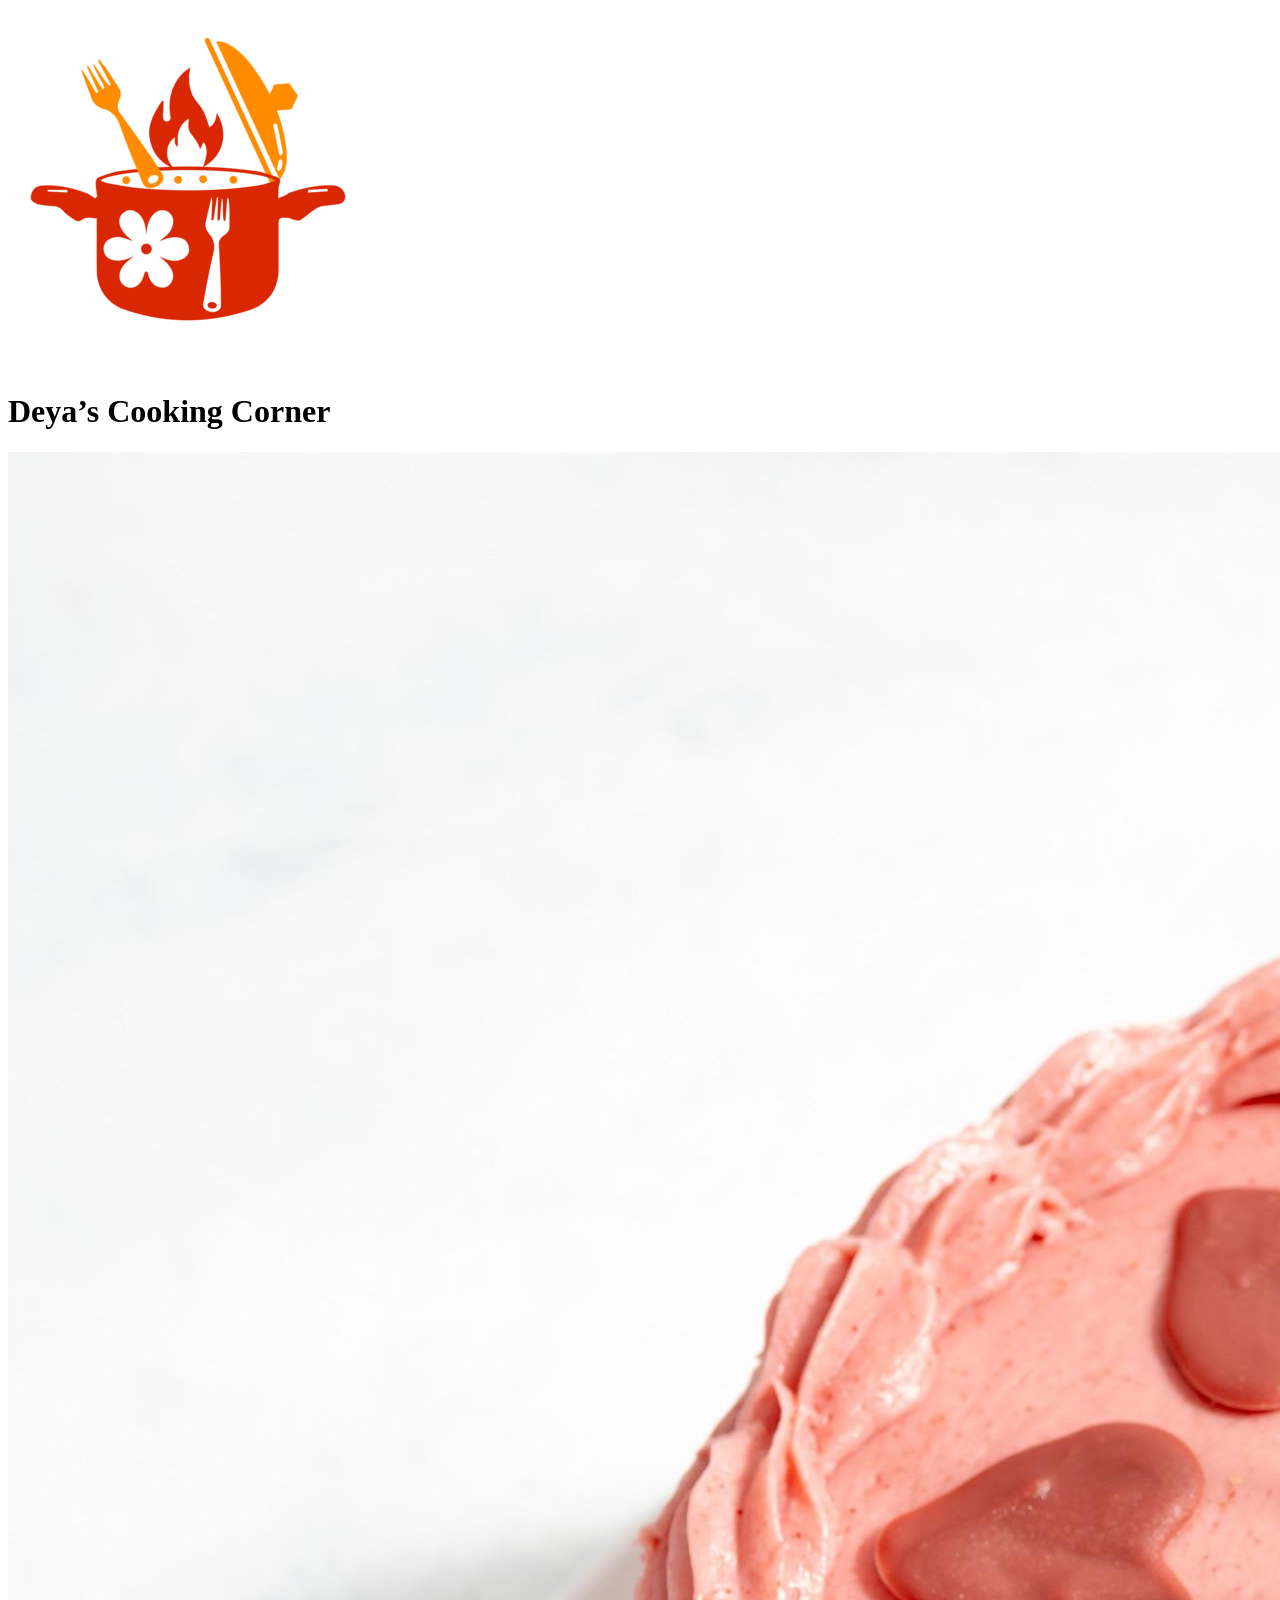
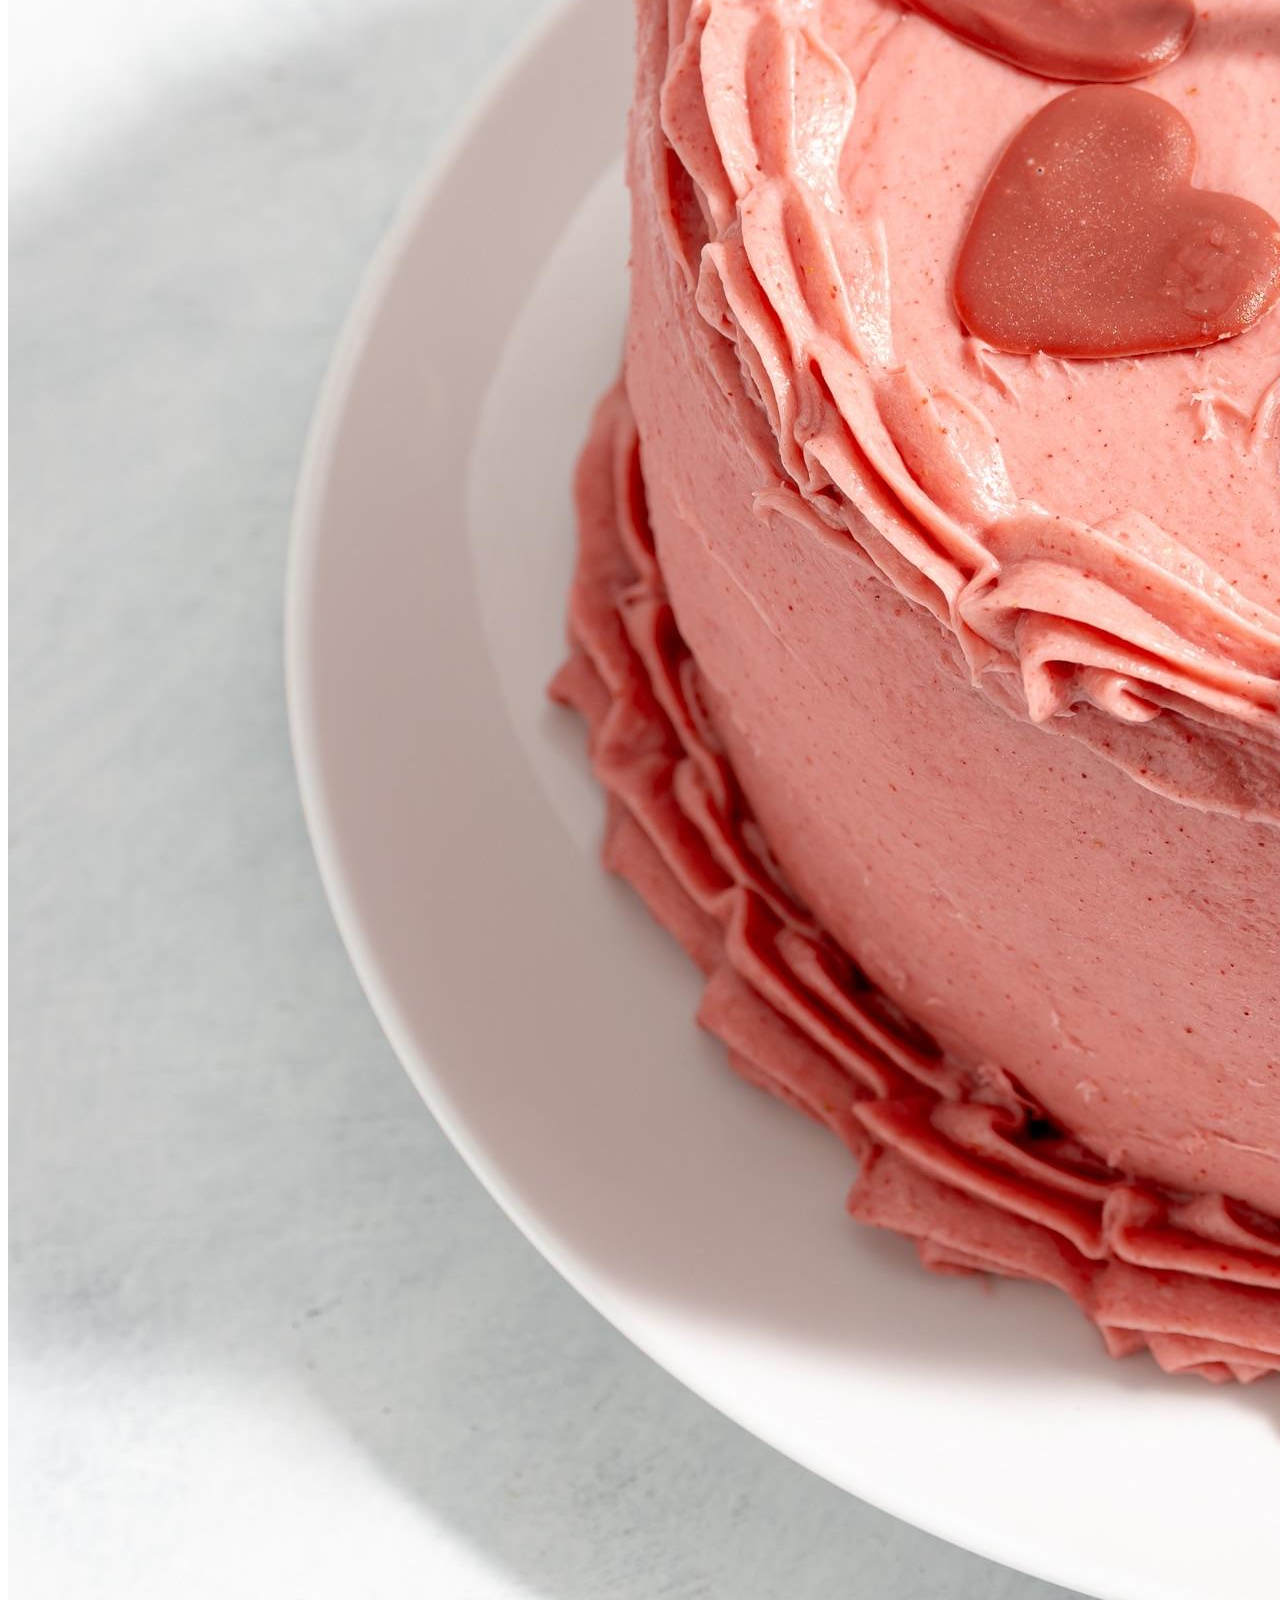
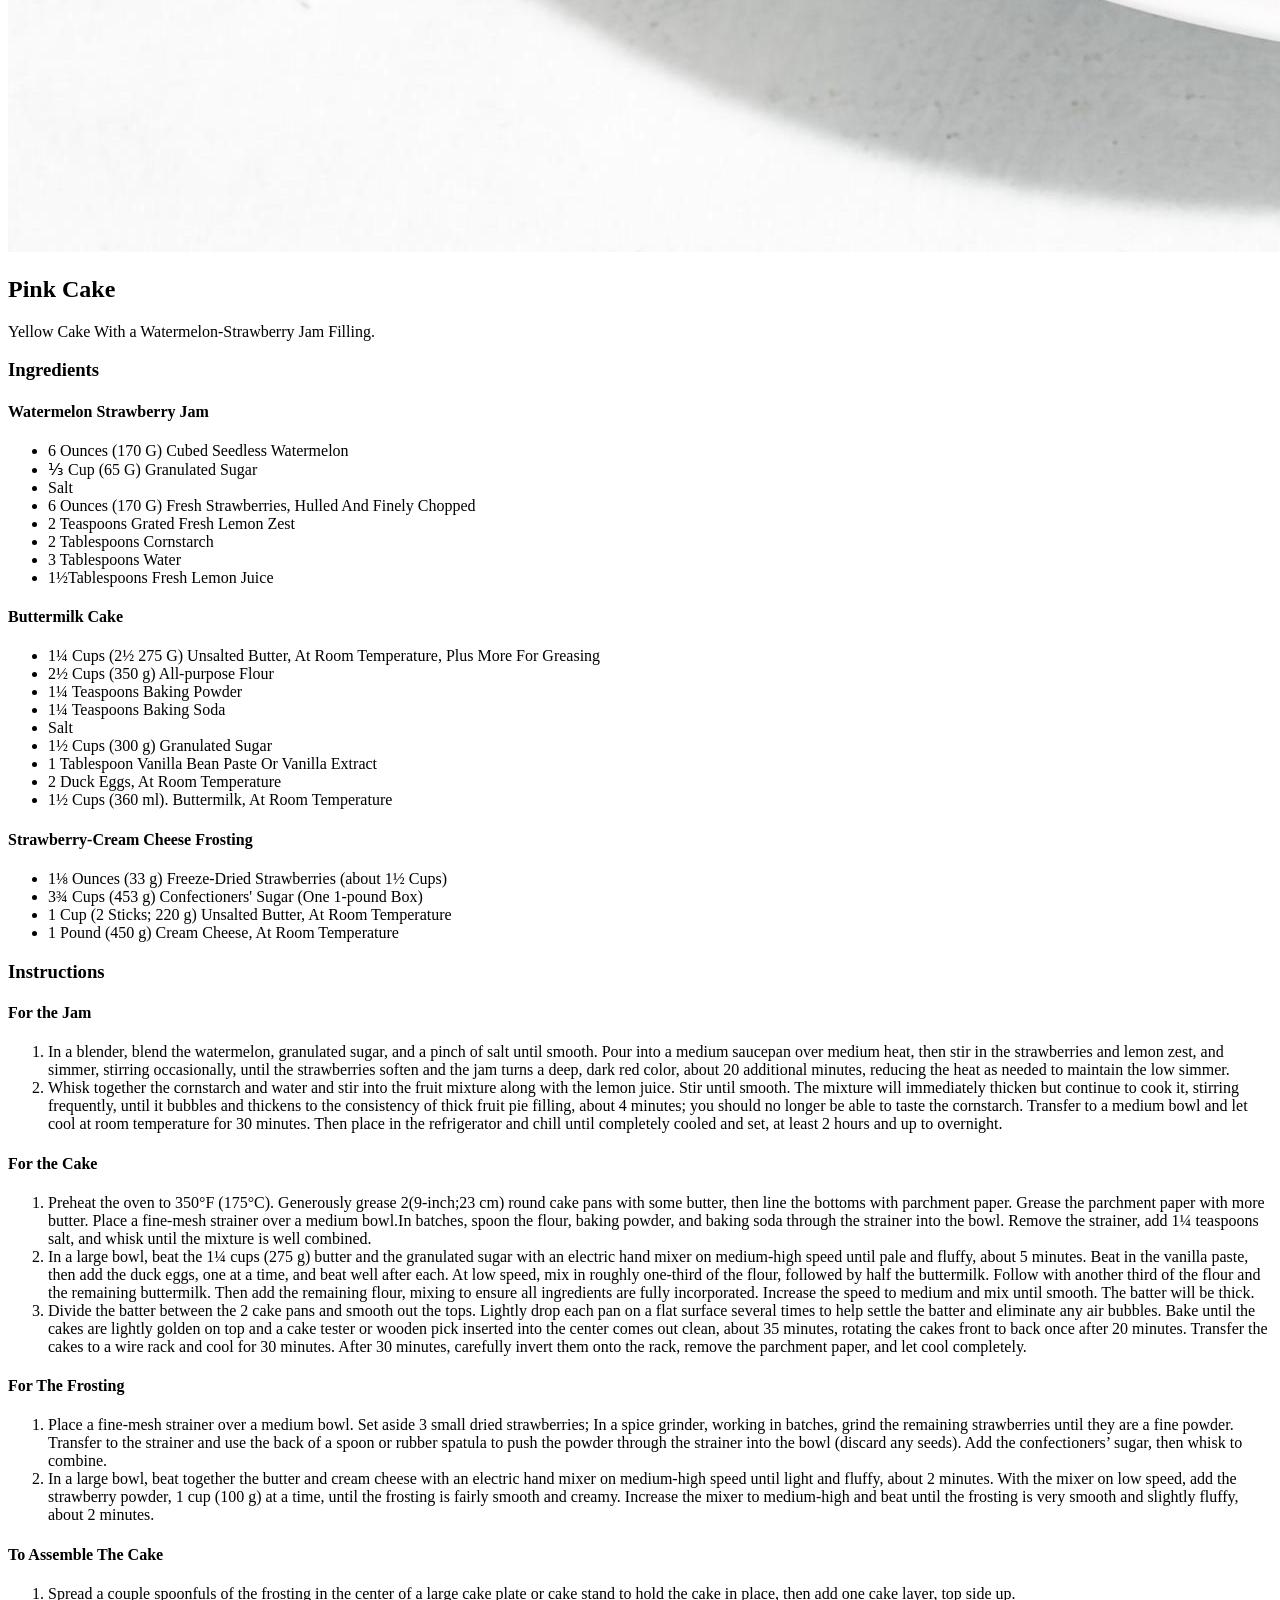
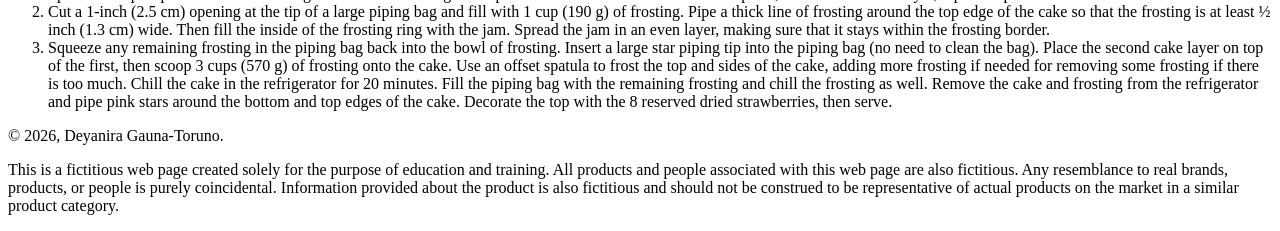
<file: gra1750p2DeyaniraGaunaToruno2026-final/index.html>
<!doctype html>
<html>
<head>
<meta charset="utf-8">
<title>Pink Cake | Deyanira Gauna Toruno, 2026</title>
</head>

<body>
	<wrapper>
		<header>
			<img src="cookinglogo.png" class="logo" />
			<h1>Deya&rsquo;s Cooking Corner</h1>
		</header>
		
		<main>
			<img src="Pink Cake.jpg" class="banner" />
			<h2>Pink Cake</h2>
			<p>Yellow Cake With a Watermelon-Strawberry Jam Filling.</p>
			<section>
			<h3>Ingredients</h3>
				<h4>Watermelon Strawberry Jam</h4>
				<ul>
					<li>6 Ounces (170 G) Cubed Seedless Watermelon</li>
					<li>&frac13; Cup (65 G) Granulated Sugar</li>
					<li>Salt</li>
					<li>6 Ounces (170 G) Fresh Strawberries, Hulled And Finely Chopped</li>
					<li>2 Teaspoons Grated Fresh Lemon Zest</li>
					<li>2 Tablespoons Cornstarch</li>
					<li>3 Tablespoons Water</li>
					<li>1&frac12;Tablespoons Fresh Lemon Juice</li>
				</ul>
				<h4>Buttermilk Cake</h4>
				<ul>
					<li>1&frac14; Cups (2&frac12; 275 G) Unsalted Butter, At Room Temperature, Plus More For Greasing</li>
					<li>2&frac12; Cups (350 g) All-purpose Flour</li>
					<li>1&frac14; Teaspoons Baking Powder</li>
					<li>1&frac14; Teaspoons Baking Soda</li>
					<li>Salt</li>
					<li>1&frac12; Cups (300 g) Granulated Sugar</li>
					<li>1 Tablespoon Vanilla Bean Paste Or Vanilla Extract</li>
					<li>2 Duck Eggs, At Room Temperature</li>
					<li>1&frac12; Cups (360 ml). Buttermilk, At Room Temperature</li>
				</ul>
				<h4>Strawberry-Cream Cheese Frosting</h4>
				<ul>
					<li>1&frac18; Ounces (33 g) Freeze-Dried Strawberries (about 1&frac12; Cups)</li>
					<li>3&frac34; Cups (453 g) Confectioners' Sugar (One 1-pound Box)</li>
					<li>1 Cup (2 Sticks; 220 g) Unsalted Butter, At Room Temperature</li>
					<li>1 Pound (450 g) Cream Cheese, At Room Temperature</li>
				</ul>
			</section>
			<section>
			<h3>Instructions</h3>
				
				<h4>For the Jam</h4>
				<ol>
					<li>In a blender, blend the watermelon, granulated sugar, and a pinch of salt until smooth. Pour into a medium saucepan over medium heat, then stir in the strawberries and lemon zest, and simmer, stirring occasionally, until the strawberries soften and the jam turns a deep, dark red color, about 20 additional minutes, reducing the heat as needed to maintain the low simmer.</li>
					<li>Whisk together the cornstarch and water and stir into the fruit mixture along with the lemon juice. Stir until smooth. The mixture will immediately thicken but continue to cook it, stirring frequently, until it bubbles and thickens to the consistency of thick fruit pie filling, about 4 minutes; you should no longer be able to taste the cornstarch. Transfer to a medium bowl and let cool at room temperature for 30 minutes. Then place in the refrigerator and chill until completely cooled and set, at least 2 hours and up to overnight.</li>
				</ol>
				<h4>For the Cake</h4>
				<ol>
					<li>Preheat the oven to 350&deg;F (175&deg;C). Generously grease 2(9-inch;23 cm) round cake pans with some butter, then line the bottoms with parchment paper. Grease the parchment paper with more butter. Place a fine-mesh strainer over a medium bowl.In batches, spoon the flour, baking powder, and baking soda through the strainer into the bowl. Remove the strainer, add 1&frac14; teaspoons salt, and whisk until the mixture is well combined.</li>
					<li>In a large bowl, beat the 1&frac14; cups (275 g) butter and the granulated sugar with an electric hand mixer on medium-high speed until pale and fluffy, about 5 minutes. Beat in the vanilla paste, then add the duck eggs, one at a time, and beat well after each. At low speed, mix in roughly one-third of the flour, followed by half the buttermilk. Follow with another third of the flour and the remaining buttermilk. Then add the remaining flour, mixing to ensure all ingredients are fully incorporated. Increase the speed to medium and mix until smooth. The batter will be thick.</li>
					<li>Divide the batter between the 2 cake pans and smooth out the tops. Lightly drop each pan on a flat surface several times to help settle the batter and eliminate any air bubbles. Bake until the cakes are lightly golden on top and a cake tester or wooden pick inserted into the center comes out clean, about 35 minutes, rotating the cakes front to back once after 20 minutes. Transfer the cakes to a wire rack and cool for 30 minutes. After 30 minutes, carefully invert them onto the rack, remove the parchment paper, and let cool completely.</li>
				</ol>
				<h4>For The Frosting</h4>
				<ol>
					<li>Place a fine-mesh strainer over a medium bowl. Set aside 3 small dried strawberries; In a spice grinder, working in batches, grind the remaining strawberries until they are a fine powder. Transfer to the strainer and use the back of a spoon or rubber spatula to push the powder through the strainer into the bowl (discard any seeds). Add the confectioners&rsquo; sugar, then whisk to combine.</li>
					<li>In a large bowl, beat together the butter and cream cheese with an electric hand mixer on medium-high speed until light and fluffy, about 2 minutes. With the mixer on low speed, add the strawberry powder, 1 cup (100 g) at a time, until the frosting is fairly smooth and creamy. Increase the mixer to medium-high and beat until the frosting is very smooth and slightly fluffy, about 2 minutes.</li>
				</ol>
				<h4>To Assemble The Cake</h4>
				<ol>
					<li>Spread a couple spoonfuls of the frosting in the center of a large cake plate or cake stand to hold the cake in place, then add one cake layer, top side up.</li>
					<li>Cut a 1-inch (2.5 cm) opening at the tip of a large piping bag and fill with 1 cup (190 g) of frosting. Pipe a thick line of frosting around the top edge of the cake so that the frosting is at least &frac12; inch (1.3 cm) wide. Then fill the inside of the frosting ring with the jam. Spread the jam in an even layer, making sure that it stays within the frosting border.</li>
					<li>Squeeze any remaining frosting in the piping bag back into the bowl of frosting. Insert a large star piping tip into the piping bag (no need to clean the bag). Place the second cake layer on top of the first, then scoop 3 cups (570 g) of frosting onto the cake. Use an offset spatula to frost the top and sides of the cake, adding more frosting if needed for removing some frosting if there is too much. Chill the cake in the refrigerator for 20 minutes. Fill the piping bag with the remaining frosting and chill the frosting as well. Remove the cake and frosting from the refrigerator and pipe pink stars around the bottom and top edges of the cake. Decorate the top with the 8 reserved dried strawberries, then serve.</li>
				</ol>
			</section>
		</main>
		
		<footer>
			<p>&copy; 2026, Deyanira Gauna-Toruno.</p>
<p>This is a fictitious web page created solely for the purpose of education and training. All products and people associated with this web page are also fictitious. Any resemblance to real brands, products, or people is purely coincidental. Information provided about the product is also fictitious and should not be construed to be representative of actual products on the market in a similar product category.</p>
		</footer>
	</wrapper>
</body>
</html>
</file>
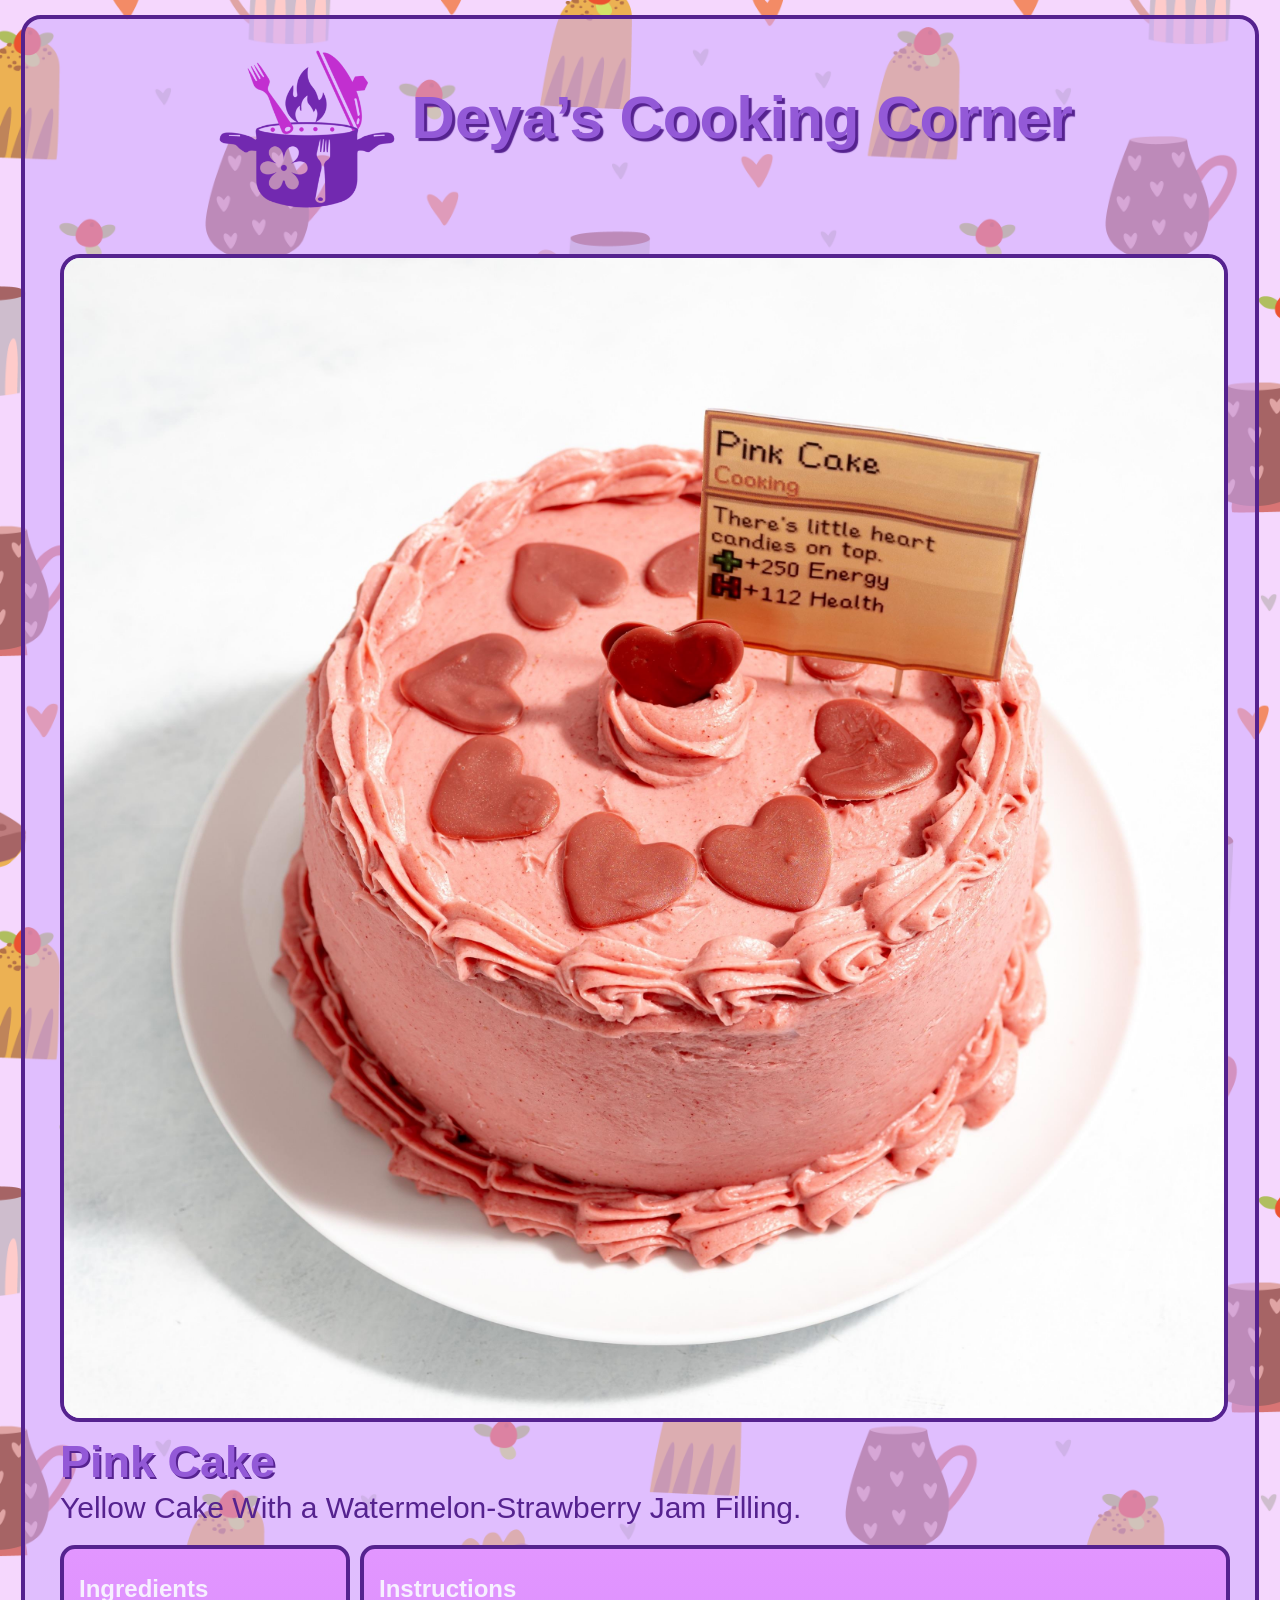
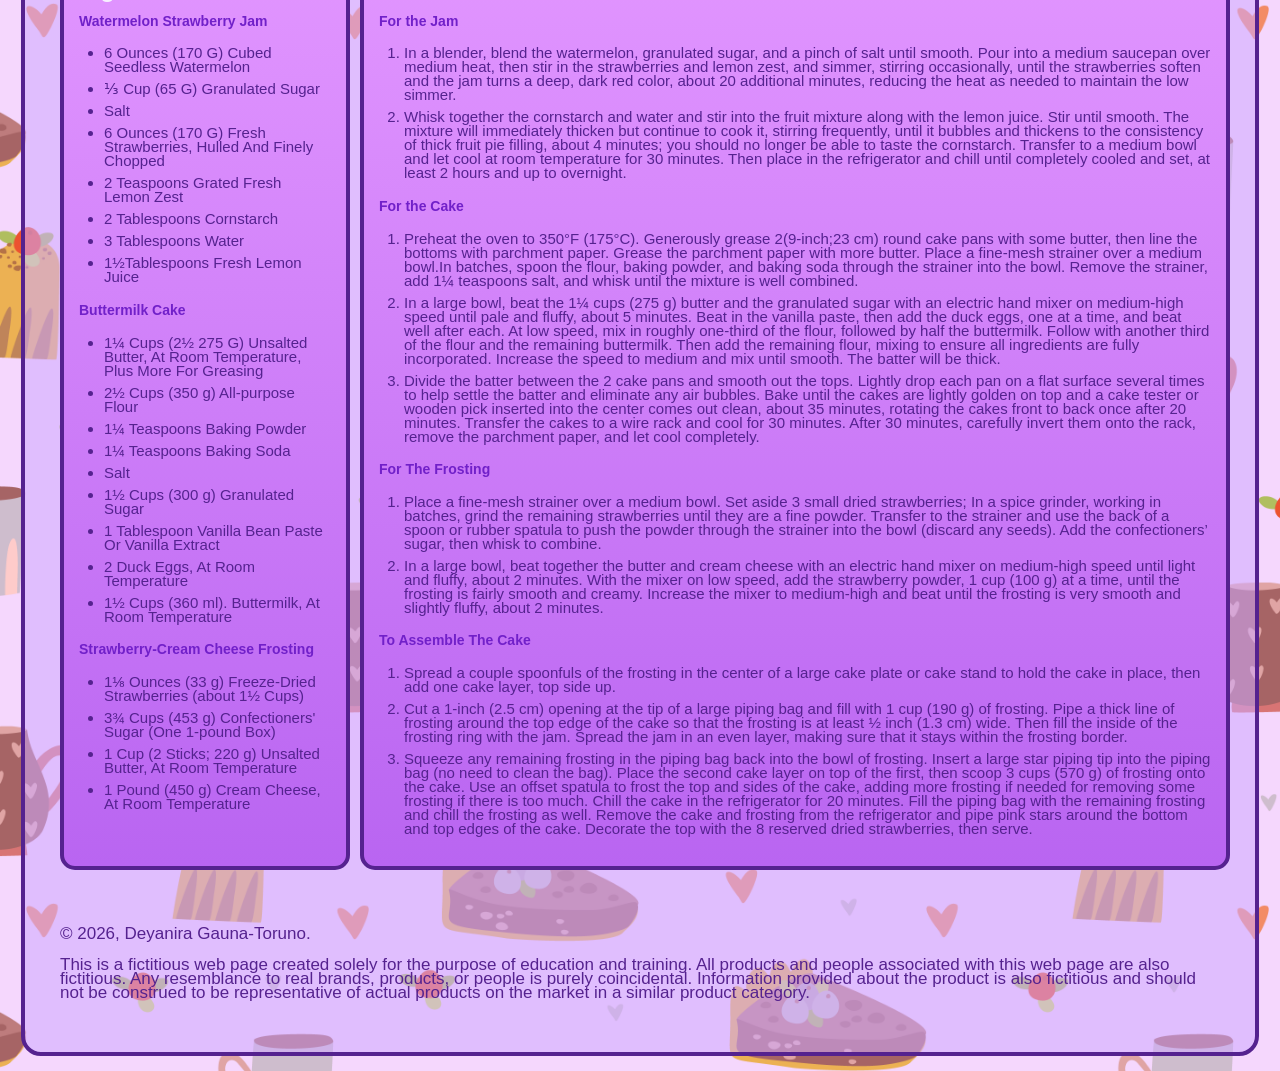
<file: gra1750p3DeyaniraGaunaToruno2026-final/index.html>
<!doctype html>
<html>
<head>
<meta charset="utf-8">
<title>Pink Cake | Deyanira Gauna Toruno, 2026</title>
	<style>
		body{
			background-image: url("purple_pattern_with_mug_and_cakes.jpg");
			background-size: 900px;
			font-family: "Gill Sans", "Gill Sans MT", "Myriad Pro", "DejaVu Sans Condensed", Helvetica, Arial, "sans-serif";
			line-height: 14px;
			margin: 15px;
		}
		wrapper{
			background-color: rgba(208,170,255,0.55);
			border: 4px solid #55228F;
			border-radius: 20px;
			display: block;
			margin: auto;
			padding: 15px;
			width: 1200px;
		}
		h1{
			color: #9359D7;
			display: inline;
			font-family: "Gill Sans", "Gill Sans MT", "Myriad Pro", "DejaVu Sans Condensed", Helvetica, Arial, "sans-serif";
			font-size: 60px;
			text-shadow: 3px 3px 1px #55228F;
		}
		h2{
			color: #9359D7;
			font-family: "Gill Sans", "Gill Sans MT", "Myriad Pro", "DejaVu Sans Condensed", Helvetica, Arial, "sans-serif";
			font-size: 45px;
			text-shadow: 2px 2px 0 #55228F;
		}
		h3{
			color:#F7F0FF;
			font-family: "Gill Sans", "Gill Sans MT", "Myriad Pro", "DejaVu Sans Condensed", Helvetica, Arial, "sans-serif";
			font-size: 24px;
		}
		h2,h3{
			line-height: 2px;
		}
		p{
			color: #55228F;
			font-family: "Gill Sans", "Gill Sans MT", "Myriad Pro", "DejaVu Sans Condensed", Helvetica, Arial, "sans-serif";
			font-size: 30px;
		}
		h4{
			color: #7120C9;
			font-family: "Gill Sans", "Gill Sans MT", "Myriad Pro", "DejaVu Sans Condensed", Helvetica, Arial, "sans-serif";
			font-size: 14px;
		}
		.logo{
			vertical-align: middle;
			width: 200px;
		}
		header{
			background-color: rgba(228,205,255,0.0);
			text-align: center;
		}
		.banner{
			border-radius: 20px;
			border: solid 4px #55228F;
			width: 100%;
		}
		.container{
			color: rebeccapurple;
			display: grid;
			font-size: 15px;
			gap: 10px;
			grid-template-columns: 25% 75%;
		}
		li{
			margin-bottom: 8px;
		}
		section{
			background-image: linear-gradient(180deg,rgba(226,150,255,1.00),rgba(185,101,241,1.00));
			border: 4px solid #55228F;
			border-radius: 15px;
			color: #55228F;
			font-family: "Gill Sans", "Gill Sans MT", "Myriad Pro", "DejaVu Sans Condensed", Helvetica, Arial, "sans-serif";
			padding: 15px;
		}
		main,footer{
			font-family: "Gill Sans", "Gill Sans MT", "Myriad Pro", "DejaVu Sans Condensed", Helvetica, Arial, "sans-serif";
			padding: 20px;
			text-align: left;
		}
		ul,ol{
			margin-left: 0;
			padding-left: 25px;
			text-align: left;
		}
		footer p{
			font-size: 17px;
		}
	</style>
</head>
<body>
	<wrapper>
		<header>
			<img src="cookinglogo.png" class="logo"/>
			<h1>Deya&rsquo;s Cooking Corner</h1>
		</header>
		<main>
			<img src="Pink Cake.jpg" class="banner" />
			<h2>Pink Cake</h2>
			<p>Yellow Cake With a Watermelon-Strawberry Jam Filling.</p>
			<div class="container">
			<section>
			<h3>Ingredients</h3>
				<h4>Watermelon Strawberry Jam</h4>
				<ul>
					<li>6 Ounces (170 G) Cubed Seedless Watermelon</li>
					<li>&frac13; Cup (65 G) Granulated Sugar</li>
					<li>Salt</li>
					<li>6 Ounces (170 G) Fresh Strawberries, Hulled And Finely Chopped</li>
					<li>2 Teaspoons Grated Fresh Lemon Zest</li>
					<li>2 Tablespoons Cornstarch</li>
					<li>3 Tablespoons Water</li>
					<li>1&frac12;Tablespoons Fresh Lemon Juice</li>
				</ul>
				<h4>Buttermilk Cake</h4>
				<ul>
					<li>1&frac14; Cups (2&frac12; 275 G) Unsalted Butter, At Room Temperature, Plus More For Greasing</li>
					<li>2&frac12; Cups (350 g) All-purpose Flour</li>
					<li>1&frac14; Teaspoons Baking Powder</li>
					<li>1&frac14; Teaspoons Baking Soda</li>
					<li>Salt</li>
					<li>1&frac12; Cups (300 g) Granulated Sugar</li>
					<li>1 Tablespoon Vanilla Bean Paste Or Vanilla Extract</li>
					<li>2 Duck Eggs, At Room Temperature</li>
					<li>1&frac12; Cups (360 ml). Buttermilk, At Room Temperature</li>
				</ul>
				<h4>Strawberry-Cream Cheese Frosting</h4>
				<ul>
					<li>1&frac18; Ounces (33 g) Freeze-Dried Strawberries (about 1&frac12; Cups)</li>
					<li>3&frac34; Cups (453 g) Confectioners' Sugar (One 1-pound Box)</li>
					<li>1 Cup (2 Sticks; 220 g) Unsalted Butter, At Room Temperature</li>
					<li>1 Pound (450 g) Cream Cheese, At Room Temperature</li>
				</ul>
			</section>
			<section>
			<h3>Instructions</h3>
				
				<h4>For the Jam</h4>
				<ol>
					<li>In a blender, blend the watermelon, granulated sugar, and a pinch of salt until smooth. Pour into a medium saucepan over medium heat, then stir in the strawberries and lemon zest, and simmer, stirring occasionally, until the strawberries soften and the jam turns a deep, dark red color, about 20 additional minutes, reducing the heat as needed to maintain the low simmer.</li>
					<li>Whisk together the cornstarch and water and stir into the fruit mixture along with the lemon juice. Stir until smooth. The mixture will immediately thicken but continue to cook it, stirring frequently, until it bubbles and thickens to the consistency of thick fruit pie filling, about 4 minutes; you should no longer be able to taste the cornstarch. Transfer to a medium bowl and let cool at room temperature for 30 minutes. Then place in the refrigerator and chill until completely cooled and set, at least 2 hours and up to overnight.</li>
				</ol>
				<h4>For the Cake</h4>
				<ol>
					<li>Preheat the oven to 350&deg;F (175&deg;C). Generously grease 2(9-inch;23 cm) round cake pans with some butter, then line the bottoms with parchment paper. Grease the parchment paper with more butter. Place a fine-mesh strainer over a medium bowl.In batches, spoon the flour, baking powder, and baking soda through the strainer into the bowl. Remove the strainer, add 1&frac14; teaspoons salt, and whisk until the mixture is well combined.</li>
					<li>In a large bowl, beat the 1&frac14; cups (275 g) butter and the granulated sugar with an electric hand mixer on medium-high speed until pale and fluffy, about 5 minutes. Beat in the vanilla paste, then add the duck eggs, one at a time, and beat well after each. At low speed, mix in roughly one-third of the flour, followed by half the buttermilk. Follow with another third of the flour and the remaining buttermilk. Then add the remaining flour, mixing to ensure all ingredients are fully incorporated. Increase the speed to medium and mix until smooth. The batter will be thick.</li>
					<li>Divide the batter between the 2 cake pans and smooth out the tops. Lightly drop each pan on a flat surface several times to help settle the batter and eliminate any air bubbles. Bake until the cakes are lightly golden on top and a cake tester or wooden pick inserted into the center comes out clean, about 35 minutes, rotating the cakes front to back once after 20 minutes. Transfer the cakes to a wire rack and cool for 30 minutes. After 30 minutes, carefully invert them onto the rack, remove the parchment paper, and let cool completely.</li>
				</ol>
				<h4>For The Frosting</h4>
				<ol>
					<li>Place a fine-mesh strainer over a medium bowl. Set aside 3 small dried strawberries; In a spice grinder, working in batches, grind the remaining strawberries until they are a fine powder. Transfer to the strainer and use the back of a spoon or rubber spatula to push the powder through the strainer into the bowl (discard any seeds). Add the confectioners&rsquo; sugar, then whisk to combine.</li>
					<li>In a large bowl, beat together the butter and cream cheese with an electric hand mixer on medium-high speed until light and fluffy, about 2 minutes. With the mixer on low speed, add the strawberry powder, 1 cup (100 g) at a time, until the frosting is fairly smooth and creamy. Increase the mixer to medium-high and beat until the frosting is very smooth and slightly fluffy, about 2 minutes.</li>
				</ol>
				<h4>To Assemble The Cake</h4>
				<ol>
					<li>Spread a couple spoonfuls of the frosting in the center of a large cake plate or cake stand to hold the cake in place, then add one cake layer, top side up.</li>
					<li>Cut a 1-inch (2.5 cm) opening at the tip of a large piping bag and fill with 1 cup (190 g) of frosting. Pipe a thick line of frosting around the top edge of the cake so that the frosting is at least &frac12; inch (1.3 cm) wide. Then fill the inside of the frosting ring with the jam. Spread the jam in an even layer, making sure that it stays within the frosting border.</li>
					<li>Squeeze any remaining frosting in the piping bag back into the bowl of frosting. Insert a large star piping tip into the piping bag (no need to clean the bag). Place the second cake layer on top of the first, then scoop 3 cups (570 g) of frosting onto the cake. Use an offset spatula to frost the top and sides of the cake, adding more frosting if needed for removing some frosting if there is too much. Chill the cake in the refrigerator for 20 minutes. Fill the piping bag with the remaining frosting and chill the frosting as well. Remove the cake and frosting from the refrigerator and pipe pink stars around the bottom and top edges of the cake. Decorate the top with the 8 reserved dried strawberries, then serve.</li>
				</ol>
			</section>
			</div>
		</main>
		
		<footer>
			<p>&copy; 2026, Deyanira Gauna-Toruno.</p>
<p>This is a fictitious web page created solely for the purpose of education and training. All products and people associated with this web page are also fictitious. Any resemblance to real brands, products, or people is purely coincidental. Information provided about the product is also fictitious and should not be construed to be representative of actual products on the market in a similar product category.</p>
		</footer>
	</wrapper>
</body>
</html>
</file>
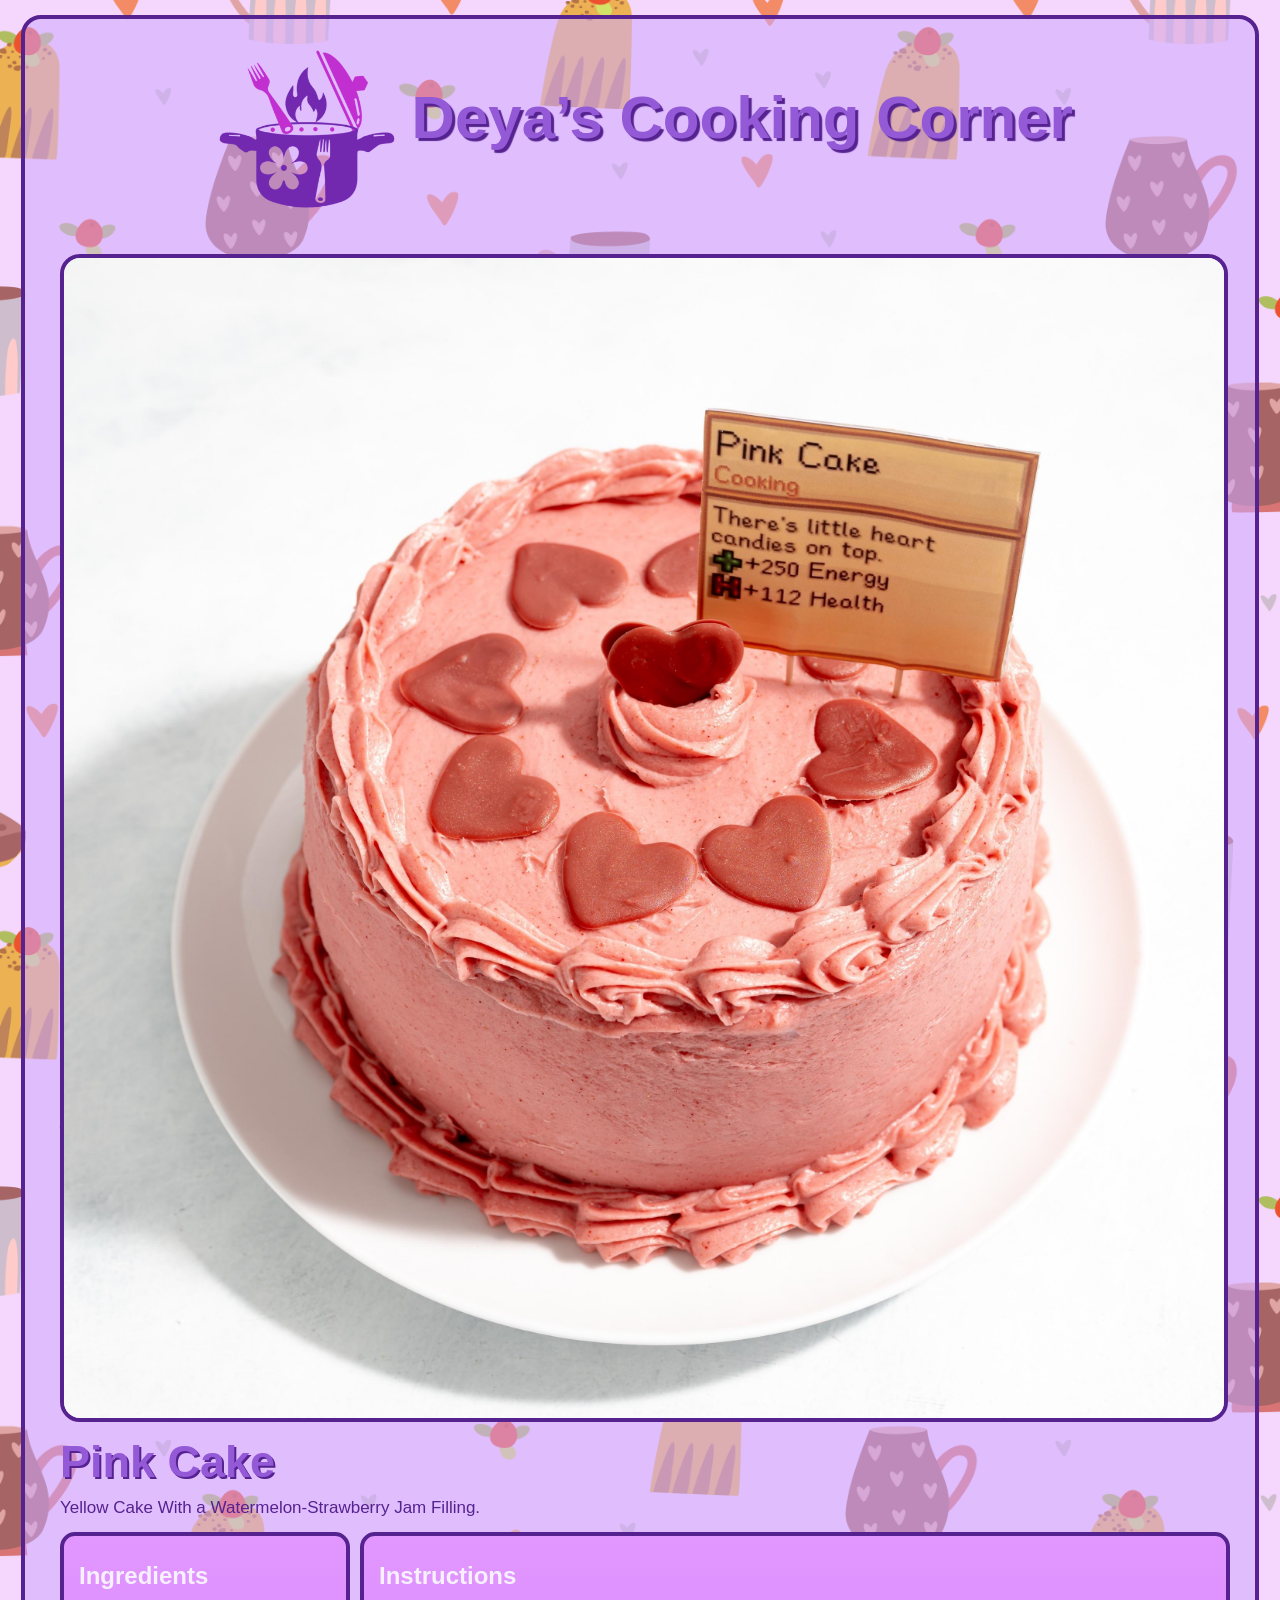
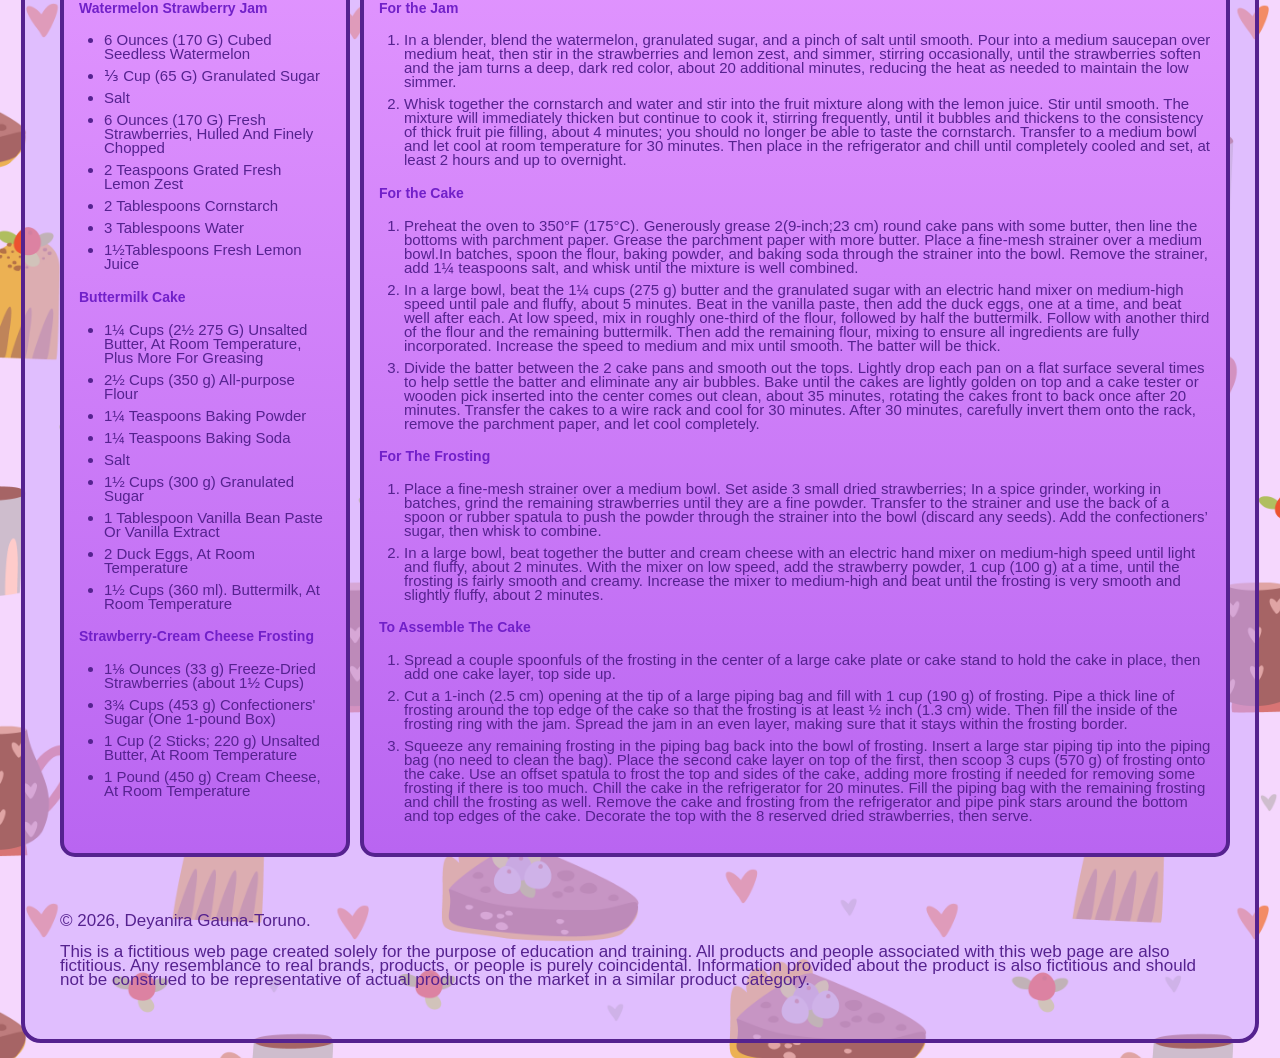
<file: gra1750p3DeyaniraGaunaToruno2026/index.html>
<!doctype html>
<html>
<head>
<meta charset="utf-8">
<title>Pink Cake | Deyanira Gauna Toruno, 2026</title>
	<style>
		body{
			background-image: url("purple_pattern_with_mug_and_cakes.jpg");
			background-size: 900px;
			font-family: "Gill Sans", "Gill Sans MT", "Myriad Pro", "DejaVu Sans Condensed", Helvetica, Arial, "sans-serif";
			line-height: 14px;
			margin: 15px;
		}
		wrapper{
			background-color: rgba(208,170,255,0.55);
			border: 4px solid #55228F;
			border-radius: 20px;
			display: block;
			margin: auto;
			padding: 15px;
			width: 1200px;
		}
		h1{
			color: #9359D7;
			display: inline;
			font-family: "Gill Sans", "Gill Sans MT", "Myriad Pro", "DejaVu Sans Condensed", Helvetica, Arial, "sans-serif";
			font-size: 60px;
			text-shadow: 3px 3px 1px #55228F;
		}
		h2{
			color: #9359D7;
			font-family: "Gill Sans", "Gill Sans MT", "Myriad Pro", "DejaVu Sans Condensed", Helvetica, Arial, "sans-serif";
			font-size: 45px;
			text-shadow: 2px 2px 0 #55228F;
		}
		h3{
			color:#F7F0FF;
			font-family: "Gill Sans", "Gill Sans MT", "Myriad Pro", "DejaVu Sans Condensed", Helvetica, Arial, "sans-serif";
			font-size: 24px;
		}
		h2,h3{
			line-height: 2px;
		}
		h4{
			color: #7120C9;
			font-family: "Gill Sans", "Gill Sans MT", "Myriad Pro", "DejaVu Sans Condensed", Helvetica, Arial, "sans-serif";
			font-size: 14px;
		}
		p{
			color: #55228F;
			font-family: "Gill Sans", "Gill Sans MT", "Myriad Pro", "DejaVu Sans Condensed", Helvetica, Arial, "sans-serif";
			font-size: 17px;
		}
		.logo{
			vertical-align: middle;
			width: 200px;
		}
		header{
			background-color: rgba(228,205,255,0.0);
			text-align: center;
		}
		.banner{
			border-radius: 20px;
			border: solid 4px #55228F;
			width: 100%;
		}
		.container{
			color: rebeccapurple;
			display: grid;
			font-size: 15px;
			gap: 10px;
			grid-template-columns: 25% 75%;
		}
		li{
			margin-bottom: 8px;
		}
		section{
			background-image: linear-gradient(180deg,rgba(226,150,255,1.00),rgba(185,101,241,1.00));
			border: 4px solid #55228F;
			border-radius: 15px;
			color: #55228F;
			font-family: "Gill Sans", "Gill Sans MT", "Myriad Pro", "DejaVu Sans Condensed", Helvetica, Arial, "sans-serif";
			padding: 15px;
		}
		main,footer{
			font-family: "Gill Sans", "Gill Sans MT", "Myriad Pro", "DejaVu Sans Condensed", Helvetica, Arial, "sans-serif";
			padding: 20px;
			text-align: left;
		}
		ul,ol{
			margin-left: 0;
			padding-left: 25px;
			text-align: left;
		}
	</style>
</head>
<body>
	<wrapper>
		<header>
			<img src="cookinglogo.png" class="logo"/>
			<h1>Deya&rsquo;s Cooking Corner</h1>
		</header>
		<main>
			<img src="Pink Cake.jpg" class="banner" />
			<h2>Pink Cake</h2>
			<p>Yellow Cake With a Watermelon-Strawberry Jam Filling.</p>
			<div class="container">
			<section>
			<h3>Ingredients</h3>
				<h4>Watermelon Strawberry Jam</h4>
				<ul>
					<li>6 Ounces (170 G) Cubed Seedless Watermelon</li>
					<li>&frac13; Cup (65 G) Granulated Sugar</li>
					<li>Salt</li>
					<li>6 Ounces (170 G) Fresh Strawberries, Hulled And Finely Chopped</li>
					<li>2 Teaspoons Grated Fresh Lemon Zest</li>
					<li>2 Tablespoons Cornstarch</li>
					<li>3 Tablespoons Water</li>
					<li>1&frac12;Tablespoons Fresh Lemon Juice</li>
				</ul>
				<h4>Buttermilk Cake</h4>
				<ul>
					<li>1&frac14; Cups (2&frac12; 275 G) Unsalted Butter, At Room Temperature, Plus More For Greasing</li>
					<li>2&frac12; Cups (350 g) All-purpose Flour</li>
					<li>1&frac14; Teaspoons Baking Powder</li>
					<li>1&frac14; Teaspoons Baking Soda</li>
					<li>Salt</li>
					<li>1&frac12; Cups (300 g) Granulated Sugar</li>
					<li>1 Tablespoon Vanilla Bean Paste Or Vanilla Extract</li>
					<li>2 Duck Eggs, At Room Temperature</li>
					<li>1&frac12; Cups (360 ml). Buttermilk, At Room Temperature</li>
				</ul>
				<h4>Strawberry-Cream Cheese Frosting</h4>
				<ul>
					<li>1&frac18; Ounces (33 g) Freeze-Dried Strawberries (about 1&frac12; Cups)</li>
					<li>3&frac34; Cups (453 g) Confectioners' Sugar (One 1-pound Box)</li>
					<li>1 Cup (2 Sticks; 220 g) Unsalted Butter, At Room Temperature</li>
					<li>1 Pound (450 g) Cream Cheese, At Room Temperature</li>
				</ul>
			</section>
			<section>
			<h3>Instructions</h3>
				
				<h4>For the Jam</h4>
				<ol>
					<li>In a blender, blend the watermelon, granulated sugar, and a pinch of salt until smooth. Pour into a medium saucepan over medium heat, then stir in the strawberries and lemon zest, and simmer, stirring occasionally, until the strawberries soften and the jam turns a deep, dark red color, about 20 additional minutes, reducing the heat as needed to maintain the low simmer.</li>
					<li>Whisk together the cornstarch and water and stir into the fruit mixture along with the lemon juice. Stir until smooth. The mixture will immediately thicken but continue to cook it, stirring frequently, until it bubbles and thickens to the consistency of thick fruit pie filling, about 4 minutes; you should no longer be able to taste the cornstarch. Transfer to a medium bowl and let cool at room temperature for 30 minutes. Then place in the refrigerator and chill until completely cooled and set, at least 2 hours and up to overnight.</li>
				</ol>
				<h4>For the Cake</h4>
				<ol>
					<li>Preheat the oven to 350&deg;F (175&deg;C). Generously grease 2(9-inch;23 cm) round cake pans with some butter, then line the bottoms with parchment paper. Grease the parchment paper with more butter. Place a fine-mesh strainer over a medium bowl.In batches, spoon the flour, baking powder, and baking soda through the strainer into the bowl. Remove the strainer, add 1&frac14; teaspoons salt, and whisk until the mixture is well combined.</li>
					<li>In a large bowl, beat the 1&frac14; cups (275 g) butter and the granulated sugar with an electric hand mixer on medium-high speed until pale and fluffy, about 5 minutes. Beat in the vanilla paste, then add the duck eggs, one at a time, and beat well after each. At low speed, mix in roughly one-third of the flour, followed by half the buttermilk. Follow with another third of the flour and the remaining buttermilk. Then add the remaining flour, mixing to ensure all ingredients are fully incorporated. Increase the speed to medium and mix until smooth. The batter will be thick.</li>
					<li>Divide the batter between the 2 cake pans and smooth out the tops. Lightly drop each pan on a flat surface several times to help settle the batter and eliminate any air bubbles. Bake until the cakes are lightly golden on top and a cake tester or wooden pick inserted into the center comes out clean, about 35 minutes, rotating the cakes front to back once after 20 minutes. Transfer the cakes to a wire rack and cool for 30 minutes. After 30 minutes, carefully invert them onto the rack, remove the parchment paper, and let cool completely.</li>
				</ol>
				<h4>For The Frosting</h4>
				<ol>
					<li>Place a fine-mesh strainer over a medium bowl. Set aside 3 small dried strawberries; In a spice grinder, working in batches, grind the remaining strawberries until they are a fine powder. Transfer to the strainer and use the back of a spoon or rubber spatula to push the powder through the strainer into the bowl (discard any seeds). Add the confectioners&rsquo; sugar, then whisk to combine.</li>
					<li>In a large bowl, beat together the butter and cream cheese with an electric hand mixer on medium-high speed until light and fluffy, about 2 minutes. With the mixer on low speed, add the strawberry powder, 1 cup (100 g) at a time, until the frosting is fairly smooth and creamy. Increase the mixer to medium-high and beat until the frosting is very smooth and slightly fluffy, about 2 minutes.</li>
				</ol>
				<h4>To Assemble The Cake</h4>
				<ol>
					<li>Spread a couple spoonfuls of the frosting in the center of a large cake plate or cake stand to hold the cake in place, then add one cake layer, top side up.</li>
					<li>Cut a 1-inch (2.5 cm) opening at the tip of a large piping bag and fill with 1 cup (190 g) of frosting. Pipe a thick line of frosting around the top edge of the cake so that the frosting is at least &frac12; inch (1.3 cm) wide. Then fill the inside of the frosting ring with the jam. Spread the jam in an even layer, making sure that it stays within the frosting border.</li>
					<li>Squeeze any remaining frosting in the piping bag back into the bowl of frosting. Insert a large star piping tip into the piping bag (no need to clean the bag). Place the second cake layer on top of the first, then scoop 3 cups (570 g) of frosting onto the cake. Use an offset spatula to frost the top and sides of the cake, adding more frosting if needed for removing some frosting if there is too much. Chill the cake in the refrigerator for 20 minutes. Fill the piping bag with the remaining frosting and chill the frosting as well. Remove the cake and frosting from the refrigerator and pipe pink stars around the bottom and top edges of the cake. Decorate the top with the 8 reserved dried strawberries, then serve.</li>
				</ol>
			</section>
			</div>
		</main>
		
		<footer>
			<p>&copy; 2026, Deyanira Gauna-Toruno.</p>
<p>This is a fictitious web page created solely for the purpose of education and training. All products and people associated with this web page are also fictitious. Any resemblance to real brands, products, or people is purely coincidental. Information provided about the product is also fictitious and should not be construed to be representative of actual products on the market in a similar product category.</p>
		</footer>
	</wrapper>
</body>
</html>
</file>
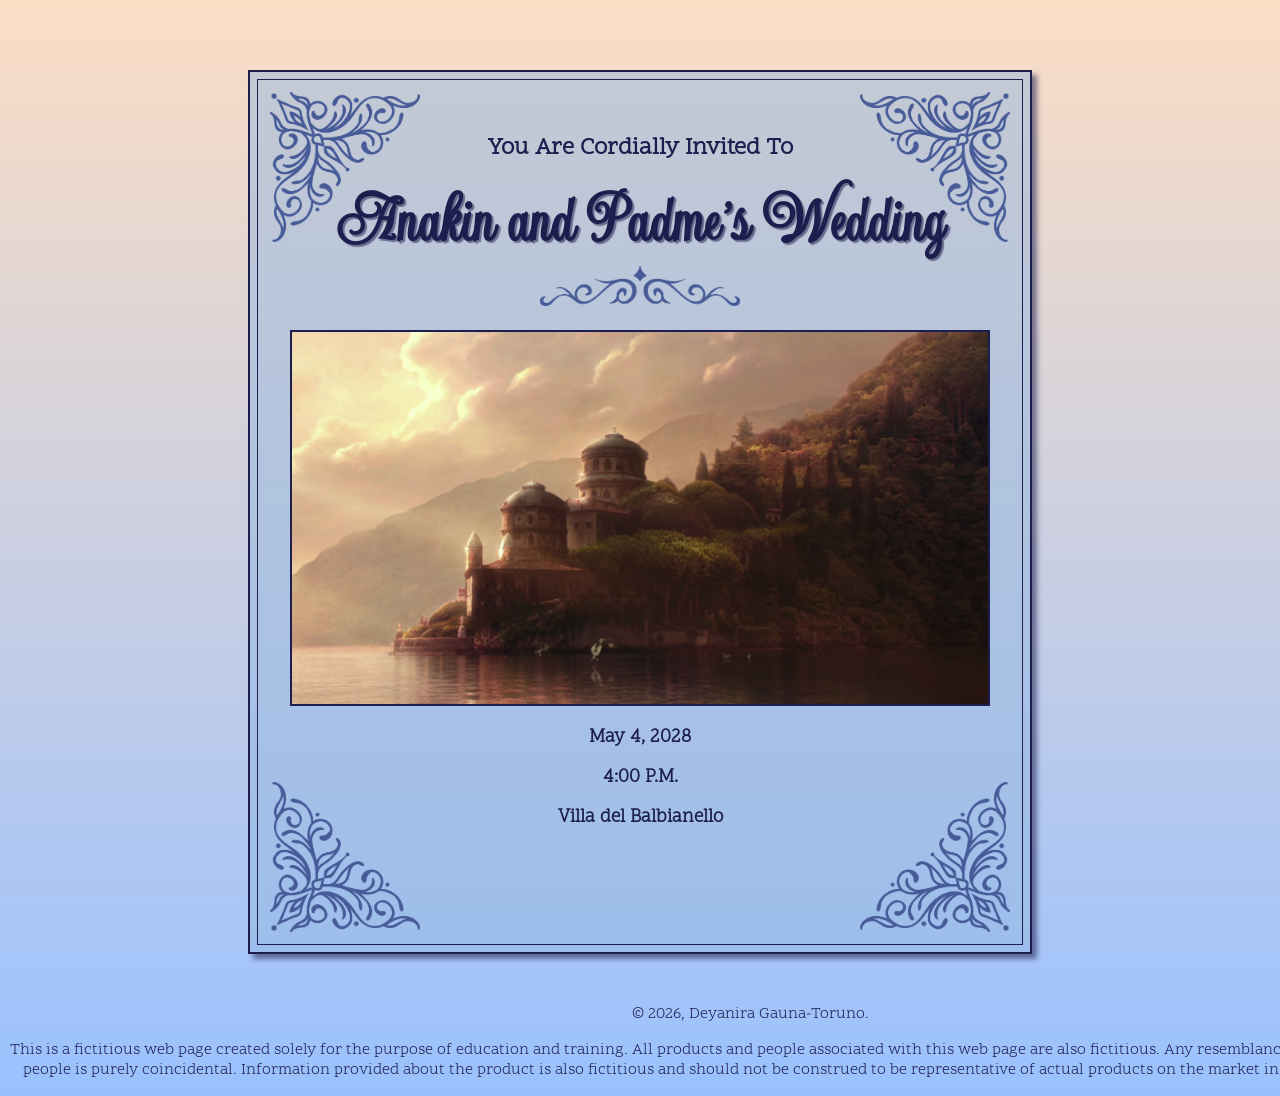
<file: gra1750p4DeyaniraGaunaToruno2026-final/index.html>
<!doctype html>
<html>
<head>
<meta charset="UTF-8">
<title>Wedding Invitation | Deyanira Gauna Toruno, 2026</title>
	<link rel="preconnect" href="https://fonts.googleapis.com">
<link rel="preconnect" href="https://fonts.gstatic.com" crossorigin>
<link href="https://fonts.googleapis.com/css2?family=Scope+One&family=Updock&display=swap" rel="stylesheet">
	<style>
		body{
			margin: 0px;
			background-image: linear-gradient(180deg,rgba(248,191,142,0.52),rgba(104,163,255,0.67)), url(https://media3.giphy.com/media/v1.Y2lkPTc5MGI3NjExd2VyNGEzMG5pNDZlcTBzMmR6cTA1dWMxMXZtYm80eDU0NHdhaHRyZiZlcD12MV9pbnRlcm5hbF9naWZfYnlfaWQmY3Q9Zw/W0DdAs9ruu70E9Yqt2/giphy.gif);
			background-size: cover;
		}
		wrapper{
			width: 700px;
			height: 800px;
			display: block;
			margin: auto;
			text-align: center;
			background-color: rgba(147,184,225,0.50);
			border: 2px solid rgba(29,30,77,1.00);
			padding: 40px;
			outline: 1px solid rgba(29,30,77,1.00);
			outline-offset: -10px;
			position: relative;
			margin-top: 70px;
			box-shadow: 5px 5px 5px hsla(239,45%,21%,0.54);
		}
		.topleft{
			position: absolute;
			width: 150px;
			height: 150px;
			left: 20px;
			top: 20px;
		}
		.bottomright{
			position: absolute;
			width: 150px;
			height: 150px;
			right: 20px;
			bottom: 20px;
		}
		.topright{
			position: absolute;
			width: 150px;
			height: 150px;
			right: 20px;
			top: 20px;
		}
		.bottomleft{
			position: absolute;
			width: 150px;
			height: 150px;
			left: 20px;
			bottom: 20px;
		}
		h1{
			font-family: "Updock", cursive;
			font-size: 70px;
			text-shadow: 2px 2px 1px hsla(239,45%,21%,0.54);
			color: rgba(29,30,77,1.00);
		}
		h2{
			font-family: "Scope One", serif;
			color: hsla(239,45%,21%,1.00);
			margin-bottom: -35px;
		}
		h3{
			font-family: "Scope One", serif;
			line-height: 1px;
			color: hsla(239,45%,21%,1.00);
			padding: 10px;
		}
		.banner{
			box-sizing: border-box;
			border: solid 2px rgba(29,30,77,1.00);
			width: 100%;
		}
		.footer-container{
			font-family: "Scope One", serif;
			line-height: 20px;
			width: 1500px;
			margin-left: auto;
			margin-right: auto;
			text-align: center;
			color: rgba(29,30,77,1.00);
			margin-top: 50px;
			flex-direction: column;
		}
		.detail{
			width: 200px;
			height: 40px;
			padding: 20px;
			margin-top: -70px;
		}
	</style>
</head>

<body>
	<wrapper>
		<img src="top left.png" class="topleft">
		<img src="bottom right.png" class="bottomright">
		<img src="top right.png" class="topright">
		<img src="bottom left.png" class="bottomleft">
	<header>
		<h2>You Are Cordially Invited To</h2>
		<h1>Anakin and Padme&rsquo;s Wedding</h1>
		<img src="vecteezy_border-frame-minimal_26977112.png" class="detail" alt>
		</header>
		<main>
			<img src="Lake_retreat.webp" class="banner"/>
			<h3>May 4, 2028</h3>
			<h3>4:00 P.M.</h3>
			<h3>Villa del Balbianello</h3>
		</main>
	</wrapper>
	<footer class="footer-container">
		<p>&copy; 2026, Deyanira Gauna-Toruno.</p>
<p>This is a fictitious web page created solely for the purpose of education and training. All products and people associated with this web page are also fictitious. Any resemblance to real brands, products, or people is purely coincidental. Information provided about the product is also fictitious and should not be construed to be representative of actual products on the market in a similar product category.</p>
	</footer>
</body>
</html>
</file>
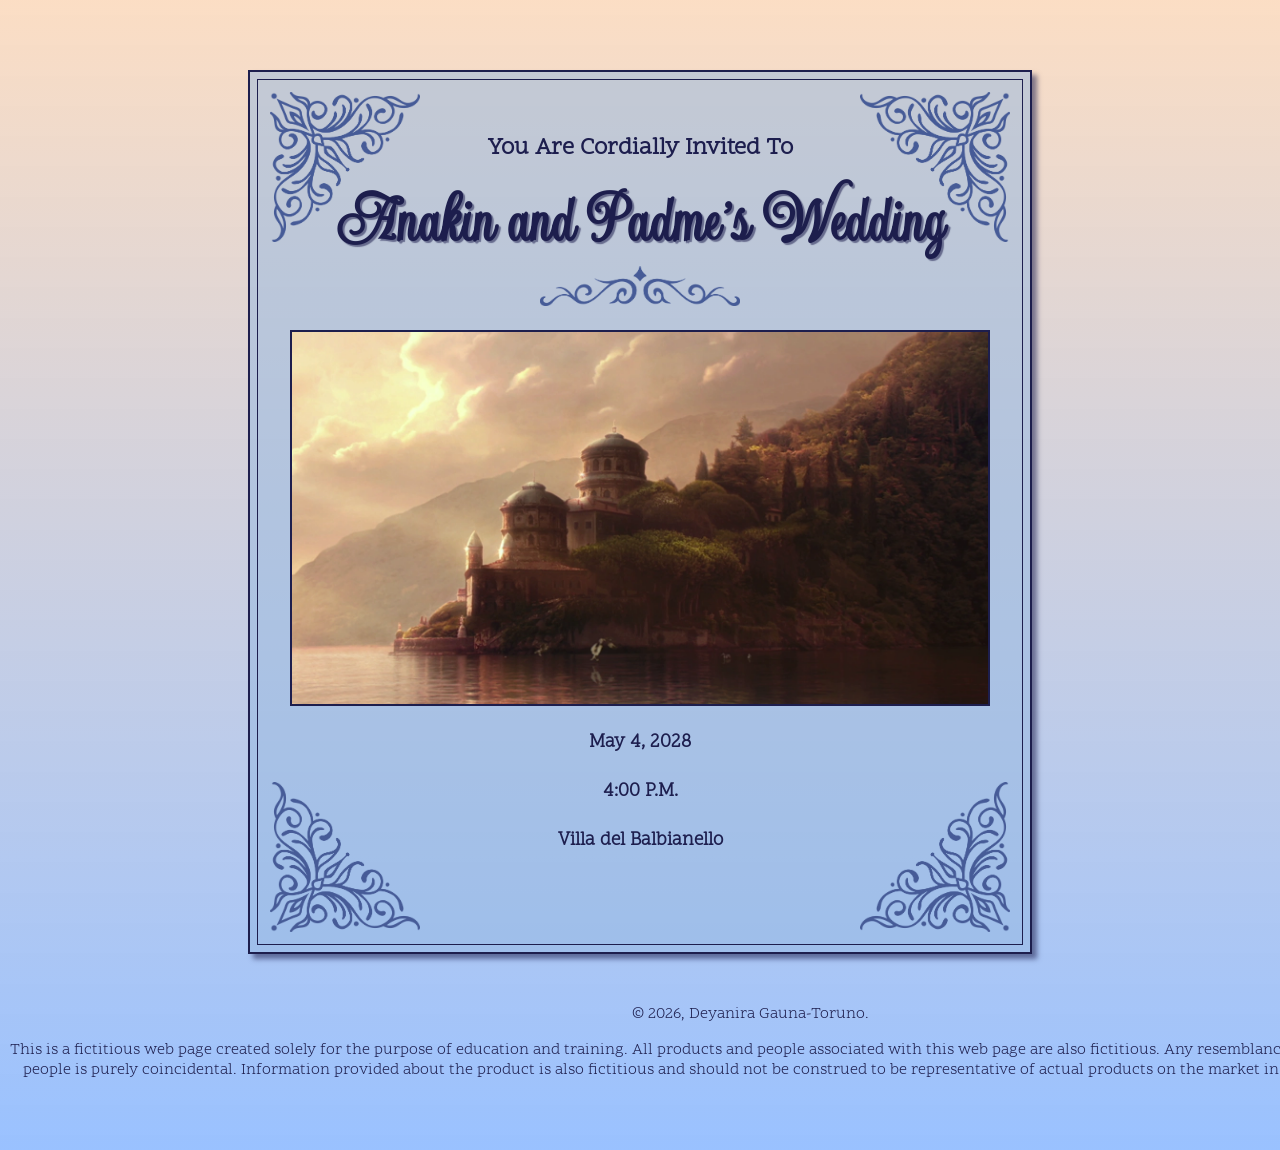
<file: gra1750p4DeyaniraGaunaToruno2026/index.html>
<!doctype html>
<html>
<head>
<meta charset="UTF-8">
<title>Wedding Invitation | Deyanira Gauna Toruno, 2026</title>
	<link rel="preconnect" href="https://fonts.googleapis.com">
<link rel="preconnect" href="https://fonts.gstatic.com" crossorigin>
<link href="https://fonts.googleapis.com/css2?family=Scope+One&family=Updock&display=swap" rel="stylesheet">
	<style>
		body{
			margin: 0px;
			background-image: linear-gradient(180deg,rgba(248,191,142,0.52),rgba(104,163,255,0.67)), url(https://media3.giphy.com/media/v1.Y2lkPTc5MGI3NjExd2VyNGEzMG5pNDZlcTBzMmR6cTA1dWMxMXZtYm80eDU0NHdhaHRyZiZlcD12MV9pbnRlcm5hbF9naWZfYnlfaWQmY3Q9Zw/W0DdAs9ruu70E9Yqt2/giphy.gif);
			background-size: cover;
			height: 120vh;
		}
		wrapper{
			width: 700px;
			height: 800px;
			display: block;
			margin: auto;
			text-align: center;
			background-color: rgba(147,184,225,0.50);
			border: 2px solid rgba(29,30,77,1.00);
			padding: 40px;
			outline: 1px solid rgba(29,30,77,1.00);
			outline-offset: -10px;
			position: relative;
			margin-top: 70px;
			box-shadow: 5px 5px 5px hsla(239,45%,21%,0.54);
		}
		.topleft{
			position: absolute;
			width: 150px;
			height: 150px;
			left: 20px;
			top: 20px;
		}
		.bottomright{
			position: absolute;
			width: 150px;
			height: 150px;
			right: 20px;
			bottom: 20px;
		}
		.topright{
			position: absolute;
			width: 150px;
			height: 150px;
			right: 20px;
			top: 20px;
		}
		.bottomleft{
			position: absolute;
			width: 150px;
			height: 150px;
			left: 20px;
			bottom: 20px;
		}
		h1{
			font-family: "Updock", cursive;
			font-size: 70px;
			text-shadow: 2px 2px 1px hsla(239,45%,21%,0.54);
			color: rgba(29,30,77,1.00);
		}
		h2{
			font-family: "Scope One", serif;
			color: hsla(239,45%,21%,1.00);
			margin-bottom: -35px;
		}
		h3{
			font-family: "Scope One", serif;
			line-height: 10px;
			color: hsla(239,45%,21%,1.00);
			padding: 10px;
		}
		.banner{
			box-sizing: border-box;
			border: solid 2px rgba(29,30,77,1.00);
			width: 100%;
		}
		.footer-container{
			font-family: "Scope One", serif;
			line-height: 20px;
			width: 1500px;
			margin-left: auto;
			margin-right: auto;
			text-align: center;
			color: rgba(29,30,77,1.00);
			margin-top: 50px;
			flex-direction: column;
		}
		.detail{
			width: 200px;
			height: 40px;
			padding: 20px;
			margin-top: -70px;
		}
	</style>
</head>

<body>
	<wrapper>
		<img src="top left.png" class="topleft">
		<img src="bottom right.png" class="bottomright">
		<img src="top right.png" class="topright">
		<img src="bottom left.png" class="bottomleft">
	<header>
		<h2>You Are Cordially Invited To</h2>
		<h1>Anakin and Padme&rsquo;s Wedding</h1>
		<img src="vecteezy_border-frame-minimal_26977112.png" class="detail" alt>
		</header>
		<main>
			<img src="Lake_retreat.webp" class="banner"/>
			<h3>May 4, 2028</h3>
			<h3>4:00 P.M.</h3>
			<h3>Villa del Balbianello</h3>
		</main>
	</wrapper>
	<footer class="footer-container">
		<p>&copy; 2026, Deyanira Gauna-Toruno.</p>
<p>This is a fictitious web page created solely for the purpose of education and training. All products and people associated with this web page are also fictitious. Any resemblance to real brands, products, or people is purely coincidental. Information provided about the product is also fictitious and should not be construed to be representative of actual products on the market in a similar product category.</p>
	</footer>
</body>
</html>
</file>
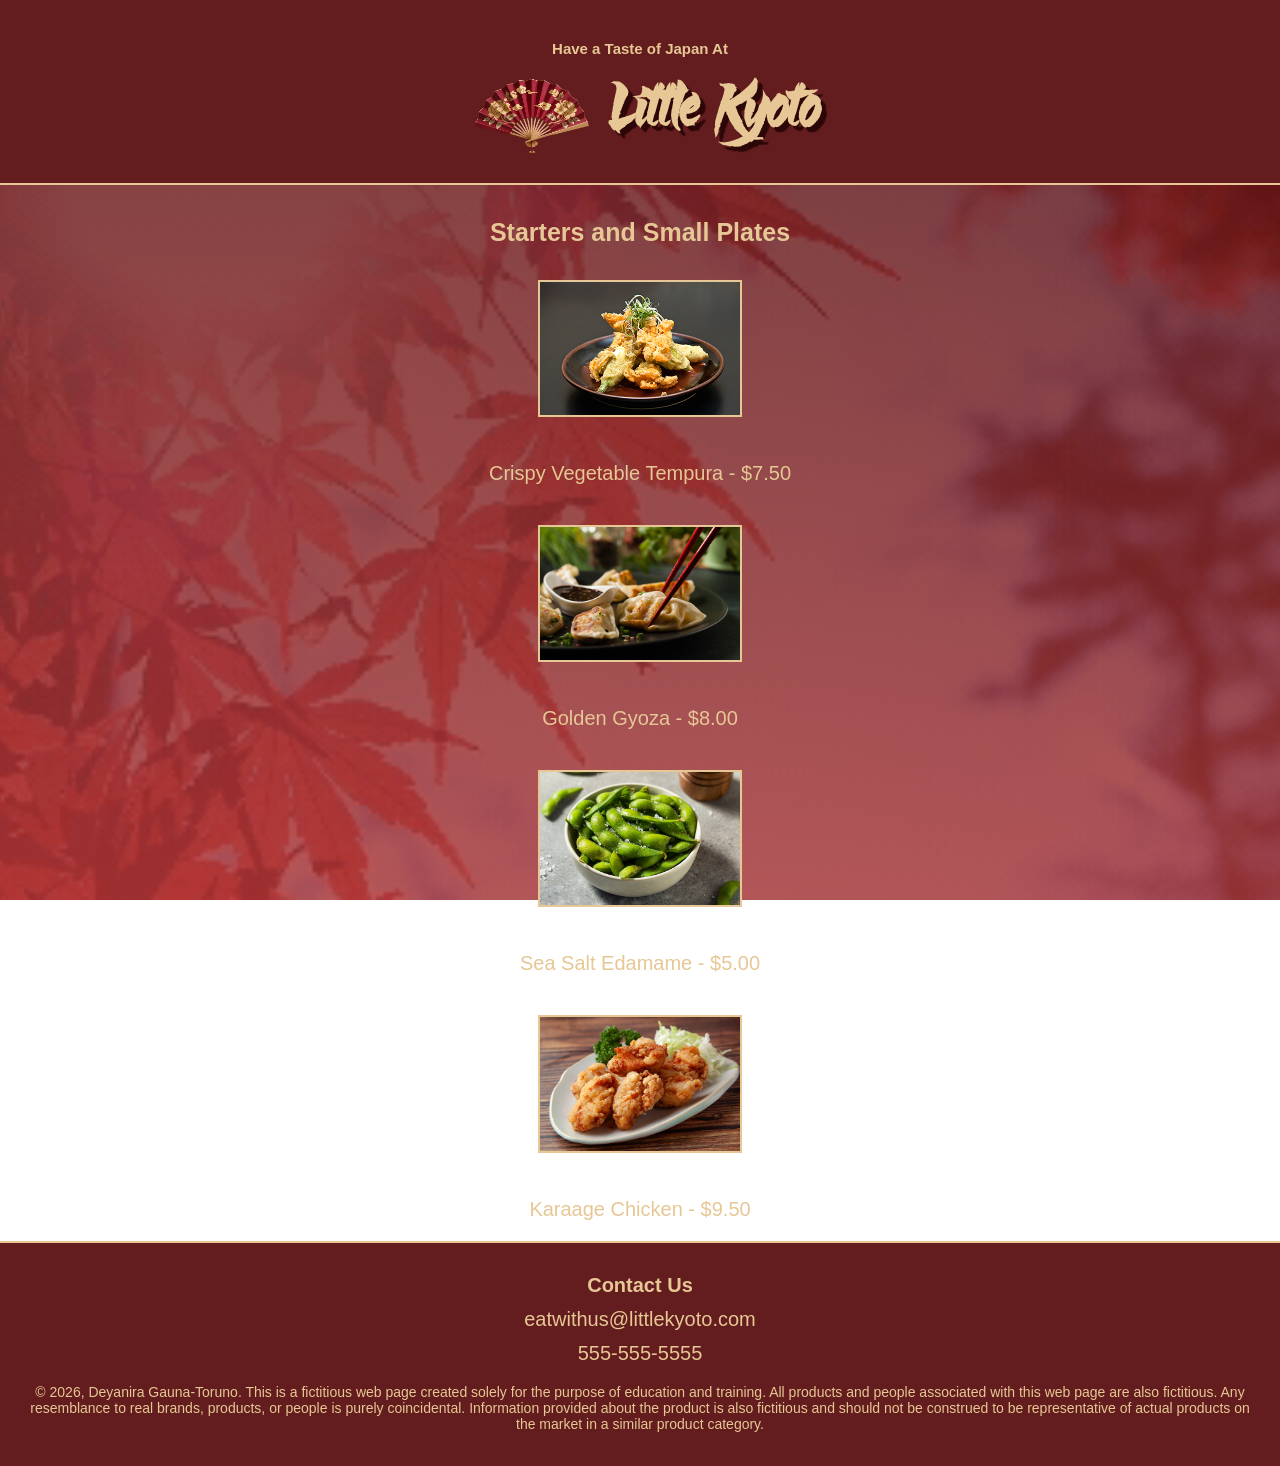
<file: gra1750p5DeyaniraGaunaToruno2026-final/index.html>
<!doctype html>
<html>
<head>
	<link rel="preconnect" href="https://fonts.googleapis.com">
<link rel="preconnect" href="https://fonts.gstatic.com" crossorigin>
<link href="https://fonts.googleapis.com/css2?family=Bpmf+Zihi+Kai+Std&family=Rock+Salt&display=swap" rel="stylesheet">
<meta charset="utf-8">
<title>Little Kyoto | Deyanira Gauna Toruno, 2026</title>
<style>
	@font-face{
    font-family: 'hoshiko_satsukiregular';
    src: url('hoshiko_satsuki-webfont.woff2') format('woff2'),
         url('hoshiko_satsuki-webfont.woff') format('woff');
    font-weight: normal;
    font-style: normal;
	}
 .bpmf-zihi-kai-std-regular{
  font-family: "Bpmf Zihi Kai Std", sans-serif;
  font-weight: 400;
  font-style: normal;
}
	
body {
    margin: 0;
    background-image: linear-gradient(180deg,rgba(88,13,13,0.80),rgba(171,47,47,0.80)),url("japanese-pattern.gif");
    background-size: cover;
    background-position: center;
    background-repeat: no-repeat;
    background-attachment: fixed;
	}
	header{
		text-align: center;
		padding: 30px;
		background-color: rgba(100,29,30,1.00);
		border-bottom: solid 2px rgba(230,199,149,1.00);
	}
	wrapper{
		display:block;
		margin: 0;
		background-color: transparent;
		color: rgba(230,199,149,1.00);
		text-align: center;
	}
	.tempura{
		width: 200px;
		margin-top: 20px;
		margin-bottom: 20px;
		border: solid 2px rgba(230,199,149,1.00);
	}
	.gyoza{
		width: 200px;
		margin-top: 20px;
		margin-bottom: 20px;
		border: solid 2px rgba(230,199,149,1.00);
	}
	.edamame{
		width: 200px;
		margin-top: 20px;
		margin-bottom: 20px;
		border: solid 2px rgba(230,199,149,1.00);
	}
	.chicken{
		width: 200px;
		margin-top: 20px;
		margin-bottom: 20px;
		border: solid 2px rgba(230,199,149,1.00);
	}
	.logo {
    height: 80px;
    width: auto;
    vertical-align: middle;
    margin-bottom: 0;
	}
	h1{
		font-size: 50px;
		font-family: 'hoshiko_satsukiregular';
		color: rgba(230,199,149,1.00);
		text-shadow: 5px 5px 1px rgba(45,7,8,1.00);
		display: inline;
		margin-bottom: 80px;
	}
	h2{
		font-family: "Bpmf Zihi Kai Std", sans-serif;
		font-size: 15px;
		margin-top: 10px;
		color: rgba(230,199,149,1.00);
	}
	h3 {
    font-family: "Bpmf Zihi Kai Std", sans-serif;
    font-size: 25px;
    margin: 30px 0 10px;
    padding: 0;
    line-height: 1.4;
    text-align: center;
	}
    main{
    font-family: "Bpmf Zihi Kai Std", sans-serif;
    font-size: 20px;
    margin: 0;
    padding: 0;
    text-align: center;
	}
	ul{
    list-style-type: none;
    padding: 0;
    margin: 0;
	}
	h4{
    font-family: "Bpmf Zihi Kai Std", sans-serif;
    border-top: solid 2px rgba(230,199,149,1.00);
    padding: 20px;
    margin: 30px 0 10px;
	}
	footer{
		font-family: "Bpmf Zihi Kai Std", sans-serif;
		padding: 20px;
		margin-top: -20px;
		font-size: 14px;
		background-color: rgba(100,29,30,1.00);
	}
    .contact, .email, .phone {
    font-size: 20px;
    padding: 5px 0;
    margin: 0;
    line-height: 1.2;
	background-color: rgba(100,29,30,1.00);
	}
	.contact{
		padding-top: 30px;
	}
	</style>
	</head>

<body>
	
	<header>
		<h2>Have a Taste of Japan At</h2>
		<img src="logo.png" class="logo"/>
		<h1>Little Kyoto</h1>
	</header>
	<wrapper>
	<main>
		<h3>Starters and Small Plates</h3>
	<ul>
    <li>
        <img src="vegetable-tempura.png" class="tempura"/>
        <p>Crispy Vegetable Tempura - $7.50</p>
    </li>
    <li>
        <img src="golden-gyoza.png" class="gyoza"/>
        <p>Golden Gyoza - $8.00</p>
    </li>
    <li>
        <img src="salted-edamame.png" class="edamame"/>
        <p>Sea Salt Edamame - $5.00</p>
    </li>
    <li>
        <img src="karaage-chicken.png" class="chicken"/>
        <p>Karaage Chicken - $9.50</p>
    </li>
</ul>
		<h4 class="contact">Contact Us</h4>
		<ul>
		<li class="email">eatwithus@littlekyoto.com</li>
		<li class="phone">555-555-5555</li>
		</ul>
		</main>
		<footer><p>&copy; 2026, Deyanira Gauna-Toruno. This is a fictitious web page created solely for the purpose of education and training. All products and people associated with this web page are also fictitious. Any resemblance to real brands, products, or people is purely coincidental. Information provided about the product is also fictitious and should not be construed to be representative of actual products on the market in a similar product category.</p></footer>
	</wrapper>
</body>
</html>
</file>
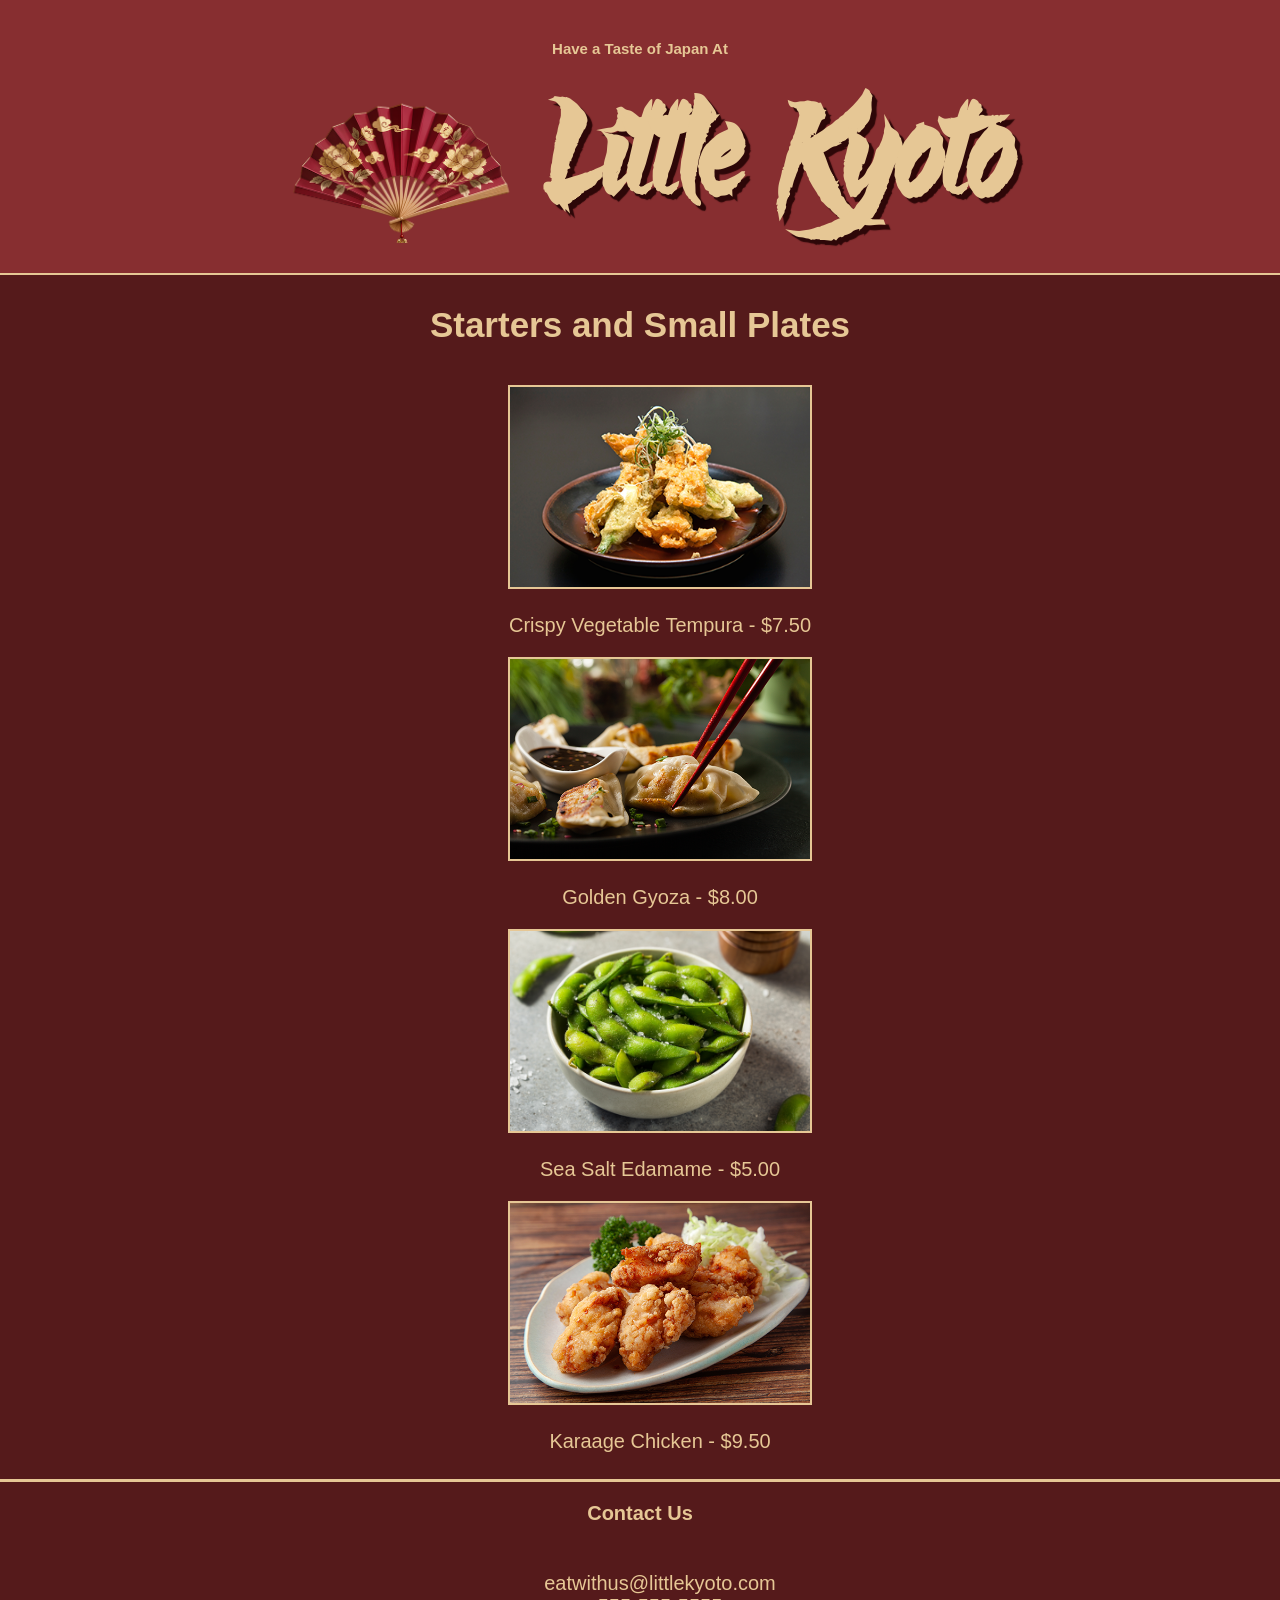
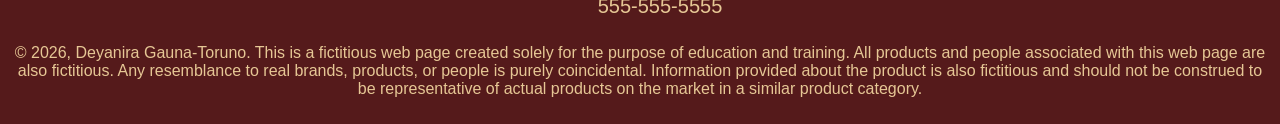
<file: gra1750p5DeyaniraGaunaToruno2026/index.html>
<!doctype html>
<html>
<head>
	<link rel="preconnect" href="https://fonts.googleapis.com">
<link rel="preconnect" href="https://fonts.gstatic.com" crossorigin>
<link href="https://fonts.googleapis.com/css2?family=Bpmf+Zihi+Kai+Std&family=Rock+Salt&display=swap" rel="stylesheet">
<meta charset="utf-8">
<title>Little Kyoto | Deyanira Gauna Toruno, 2026</title>
<style>
	@font-face{
    font-family: 'hoshiko_satsukiregular';
    src: url('hoshiko_satsuki-webfont.woff2') format('woff2'),
         url('hoshiko_satsuki-webfont.woff') format('woff');
    font-weight: normal;
    font-style: normal;
	}
 .bpmf-zihi-kai-std-regular{
  font-family: "Bpmf Zihi Kai Std", sans-serif;
  font-weight: 400;
  font-style: normal;
}
	
	body{
		margin: 0;
		background-color: rgba(85,26,27,1.00);
	}
	header{
		text-align: center;
		padding: 30px;
		background-color: rgba(135,46,48,1.00);
		border-bottom: solid 2px rgba(230,199,149,1.00);
	}
	wrapper{
		display:block;
		margin: 0;
		background-color: rgba(85,26,27,1.00);
		color: rgba(230,199,149,1.00);
		text-align: center;
	}
	.tempura{
		width: 300px;
		margin-top: 20px;
		margin-bottom: 20px;
		border: solid 2px rgba(230,199,149,1.00);
	}
	.gyoza{
		width: 300px;
		margin-top: 20px;
		margin-bottom: 20px;
		border: solid 2px rgba(230,199,149,1.00);
	}
	.edamame{
		width: 300px;
		margin-top: 20px;
		margin-bottom: 20px;
		border: solid 2px rgba(230,199,149,1.00);
	}
	.chicken{
		width: 300px;
		margin-top: 20px;
		margin-bottom: 20px;
		border: solid 2px rgba(230,199,149,1.00);
	}
	.logo{
		height: 150px;
		margin-top: 20px;
		margin-bottom: -70px;
	}
	h1{
		font-size: 110px;
		font-family: 'hoshiko_satsukiregular';
		color: rgba(230,199,149,1.00);
		text-shadow: 5px 5px 1px rgba(45,7,8,1.00);
		display: inline;
		margin-bottom: 80px;
	}
	h2{
		font-family: "Bpmf Zihi Kai Std", sans-serif;
		font-size: 15px;
		margin-top: 10px;
		color: rgba(230,199,149,1.00);
	}
	h3{
		font-family: "Bpmf Zihi Kai Std", sans-serif;
		font-size: 35px;
		margin-top: 30px;
		margin-bottom: 10px;
	}
	main{
		font-family: "Bpmf Zihi Kai Std", sans-serif;
		font-size: 20px;
		margin: 0;
	}
	ul{
		list-style-type: none;
	}
	h4{
		font-family: "Bpmf Zihi Kai Std", sans-serif;
		border-top: solid 3px rgba(230,199,149,1.00);
		padding: 20px;
		margin-bottom:
	}
	footer{
		font-family: "Bpmf Zihi Kai Std", sans-serif;
		padding: 10px;
		margin-top: -20px;
	}
	</style>
	</head>

<body>
	
	<header>
		<h2>Have a Taste of Japan At</h2>
		<img src="logo.png" class="logo"/>
		<h1>Little Kyoto</h1>
	</header>
	<wrapper>
	<main>
		<h3>Starters and Small Plates</h3>
		<ul>
		<img src="vegetable-tempura.png" class="tempura"/>
		<li>Crispy Vegetable Tempura - $7.50</li>
		<img src="golden-gyoza.png" class="gyoza"/>
		<li> Golden Gyoza - $8.00</li>
		<img src="salted-edamame.png" class="edamame"/>
		<li>Sea Salt Edamame - $5.00</li>
		<img src="karaage-chicken.png" class="chicken"/>
		<li>Karaage Chicken - $9.50</li>
		</ul>
		<h4>Contact Us</h4>
		<ul>
		<li>eatwithus@littlekyoto.com</li>
		<li>555-555-5555</li>
		</ul>
		</main>
		<footer><p>&copy; 2026, Deyanira Gauna-Toruno. This is a fictitious web page created solely for the purpose of education and training. All products and people associated with this web page are also fictitious. Any resemblance to real brands, products, or people is purely coincidental. Information provided about the product is also fictitious and should not be construed to be representative of actual products on the market in a similar product category.</p></footer>
	</wrapper>
</body>
</html>
</file>
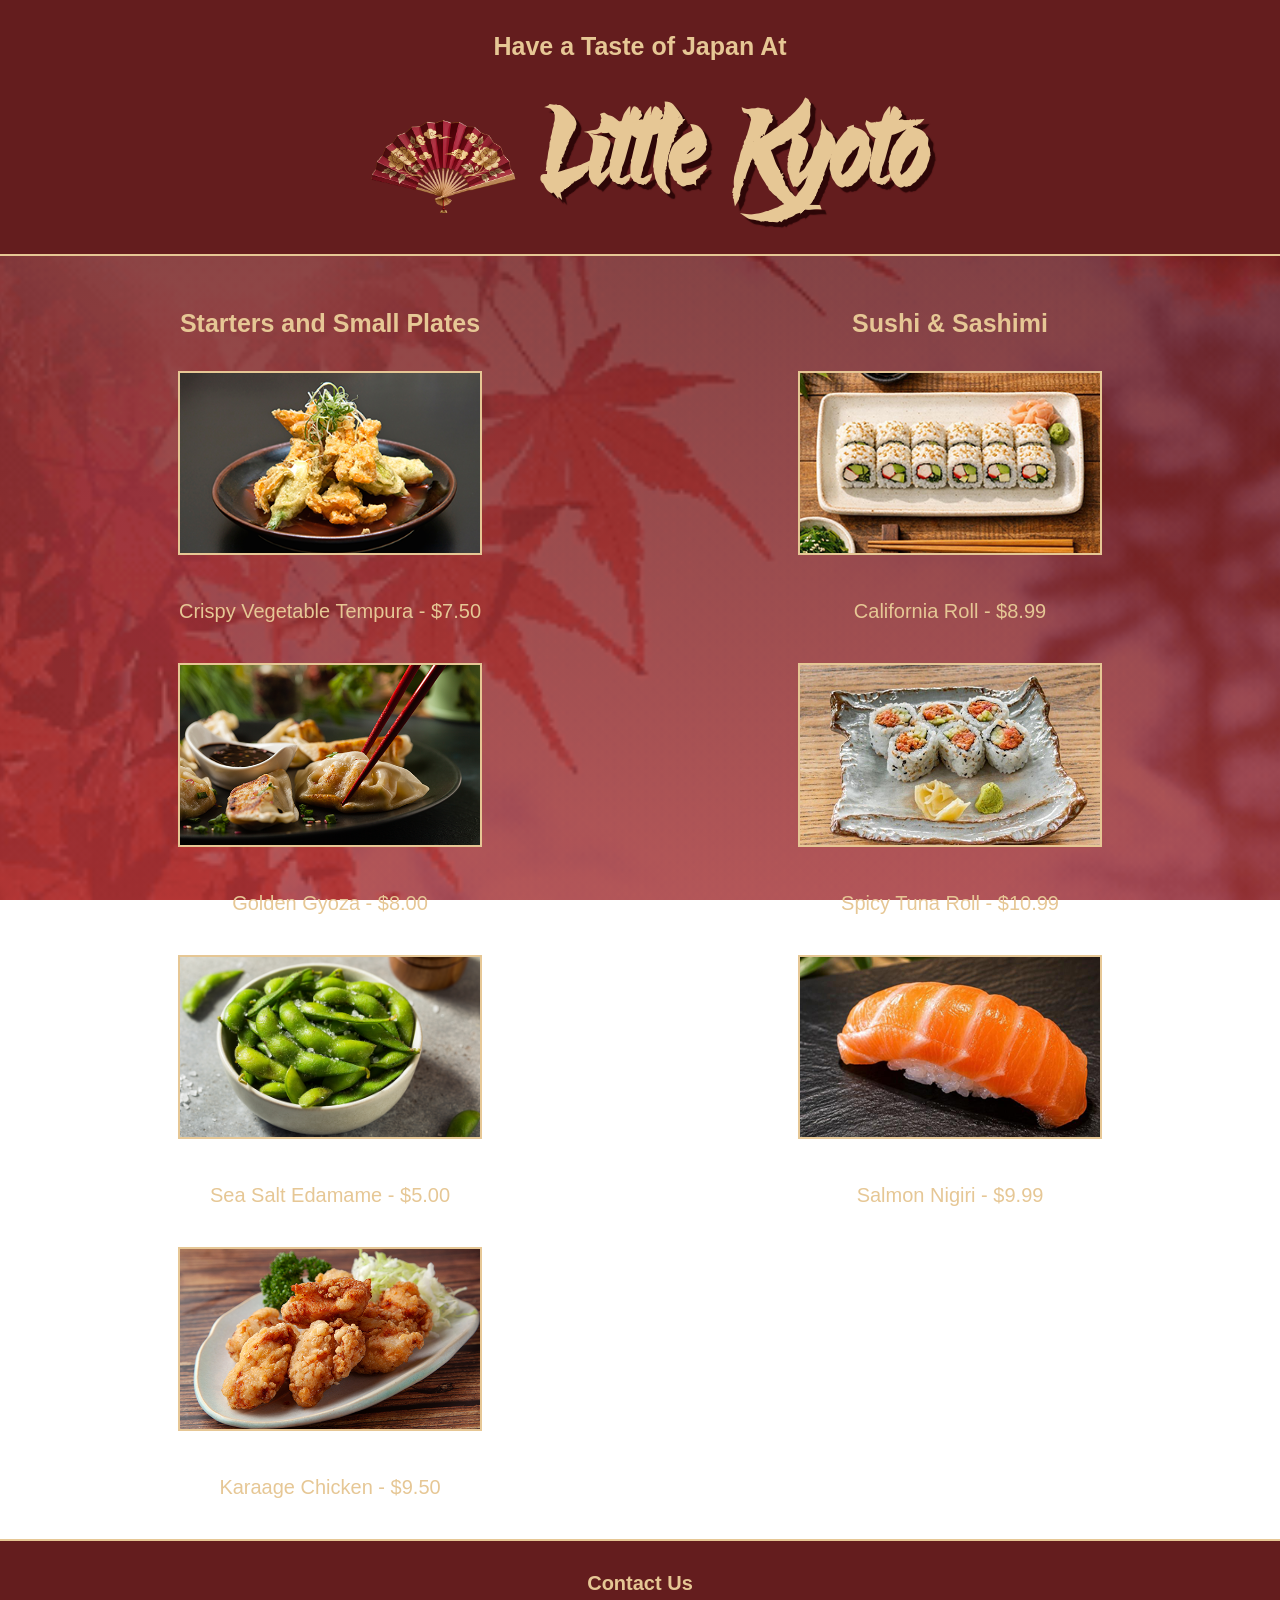
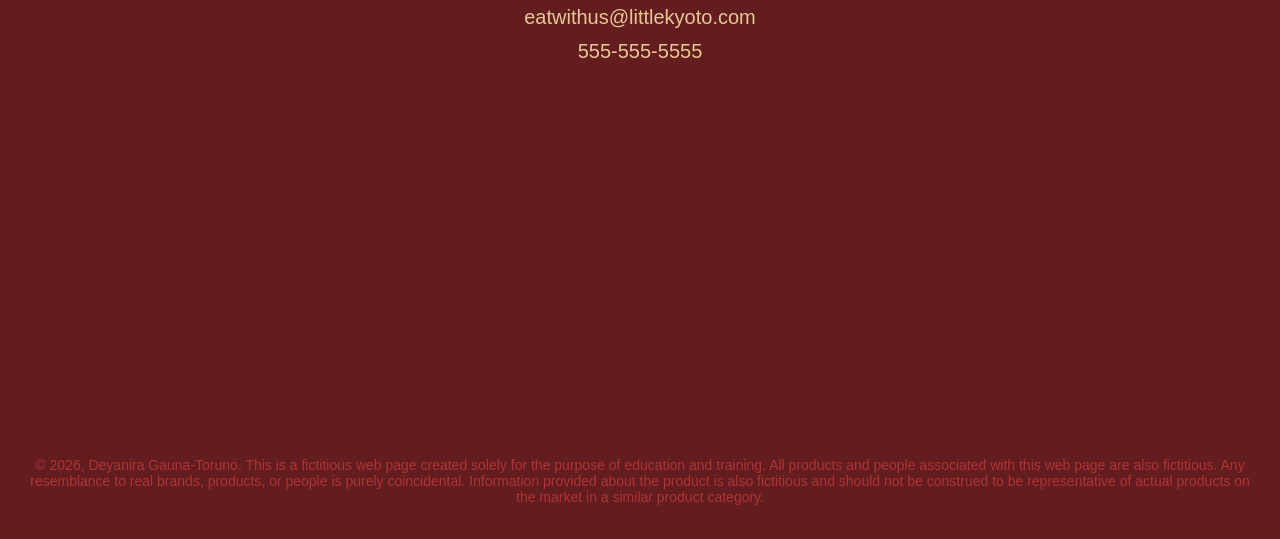
<file: gra1750p6DeyaniraGaunaToruno2026-final/index.html>
<!doctype html>
<html>
<head>
	<link rel="preconnect" href="https://fonts.googleapis.com">
<link rel="preconnect" href="https://fonts.gstatic.com" crossorigin>
<link href="https://fonts.googleapis.com/css2?family=Bpmf+Zihi+Kai+Std&family=Rock+Salt&display=swap" rel="stylesheet">
<meta charset="utf-8">
<meta name="viewport" content="width=device-width, initial-scale=1.0">
<title>Little Kyoto | Deyanira Gauna Toruno, 2026</title>
<style>
	@font-face{
    font-family: 'hoshiko_satsukiregular';
    src: url('hoshiko_satsuki-webfont.woff2') format('woff2'),
         url('hoshiko_satsuki-webfont.woff') format('woff');
    font-weight: normal;
    font-style: normal;
	}
 .bpmf-zihi-kai-std-regular{
  font-family: "Bpmf Zihi Kai Std", sans-serif;
  font-weight: 400;
  font-style: normal;
}
	
    body{
    margin: 0;
    background-image: linear-gradient(180deg,rgba(88,13,13,0.80),rgba(171,47,47,0.80)),url("japanese-pattern.gif");
    background-size: cover;
    background-position: center;
    background-repeat: no-repeat;
    background-attachment: fixed;
	}
	header{
		text-align: center;
		padding: 30px;
		background-color: rgba(100,29,30,1.00);
		border-bottom: solid 2px rgba(230,199,149,1.00);
	}
	wrapper{
		display:block;
		margin: 0;
		background-color: transparent;
		color: rgba(230,199,149,1.00);
		text-align: center;
	}
	.tempura, .gyoza, .edamame, .chicken, .california, .spicytuna, .salmonnigiri{
    width: 300px;
	max-width: 90%;
    height: 180px;
    object-fit: cover;
    margin: 20px 0;
    border: solid 2px rgba(230,199,149,1.00);
}
	.logo{
    height: 100px;
    width: auto;
    vertical-align: middle;
    margin-bottom: 0;
	}
	h1{
		font-size: 90px;
		font-family: 'hoshiko_satsukiregular';
		color: rgba(230,199,149,1.00);
		text-shadow: 5px 5px 1px rgba(45,7,8,1.00);
		display: inline;
		margin-bottom: 80px;
	}
	h2{
		font-family: "Bpmf Zihi Kai Std", sans-serif;
		font-size: 25px;
		margin-top: 2px;
		color: rgba(230,199,149,1.00);
	}
	h3 {
    font-family: "Bpmf Zihi Kai Std", sans-serif;
    font-size: 25px;
    margin: 30px 0 10px;
    padding: 0;
    line-height: 1.4;
    text-align: center;
	}
    main{
    font-family: "Bpmf Zihi Kai Std", sans-serif;
    font-size: 20px;
    margin: 0;
    padding: 0;
    text-align: center;
	}
	ul{
    list-style-type: none;
    padding: 0;
    margin: 0;
	}
	h4{
    font-family: "Bpmf Zihi Kai Std", sans-serif;
    border-top: solid 2px rgba(230,199,149,1.00);
    padding: 20px;
    margin: 30px 0 10px;
	}
	footer{
		font-family: "Bpmf Zihi Kai Std", sans-serif;
		padding: 20px;
		margin-top: -20px;
		font-size: 14px;
		background-color: rgba(100,29,30,1.00);
		color:rgba(175,51,53,1.00);
	}
    .contact, .email, .phone {
    font-size: 20px;
    padding: 5px 0;
    margin: 0;
    line-height: 1.2;
	background-color: rgba(100,29,30,1.00);
	}
	.contact{
		padding-top: 30px;
	}
	.map{
    padding-top: 10px;
    padding-bottom: 10px;
	background-color: rgba(100,29,30,1.00);
	}
    .map iframe{
    width: 80%;
    max-width: 350px;
    height: 350px;
    border: solid 2px rgba(230,199,149,1.00);
	}
	.menu-container{
    display: flex;
    flex-direction: row;
    justify-content: center;
    align-items: flex-start;
    gap: 40px;
    max-width: 1200px;
    margin: 0 auto;
    padding: 20px;
	}
	.menu-section{
    flex: 1;
    min-width: 0;
	}
	@media screen and (max-width: 768px){
    .menu-container{
        flex-direction: column;
        align-items: center;
        gap: 20px;
		}

    .menu-section{
        width: 100%;
		}
		h1{
			font-size: 50px;
		}
		h2{
			font-size: 20px;
		}
		h3{
			font-size: 20px;
		}
		.tempura, .gyoza, .edamame, .chicken, .california, .spicytuna, .salmonnigiri{
			width: 250px;
			height: 150px;
			margin: 15px 0;
		}
		main{
			font-size: 15px;
		}
		footer, .contact, .email, .phone{
			font-size: 15px;
		}
		.map iframe{
			width: 90%;
			max-width: 280px;
			height: 250px;
		}
		.logo{
			height: 70px;
		}
	}
	</style>
	</head>

<body>
	
	<header>
		<h2>Have a Taste of Japan At</h2>
		<img src="logo.png" class="logo"/>
		<h1>Little Kyoto</h1>
	</header>
	<wrapper>
	<main>
	<div class="menu-container">
	<section class="menu-section">
		<h3>Starters and Small Plates</h3>
	<ul>
    <li>
        <img src="vegetable-tempura.png" class="tempura"/>
        <p>Crispy Vegetable Tempura - $7.50</p>
    </li>
    <li>
        <img src="golden-gyoza.png" class="gyoza"/>
        <p>Golden Gyoza - $8.00</p>
    </li>
    <li>
        <img src="salted-edamame.png" class="edamame"/>
        <p>Sea Salt Edamame - $5.00</p>
    </li>
    <li>
        <img src="karaage-chicken.png" class="chicken"/>
        <p>Karaage Chicken - $9.50</p>
	</li>
	</ul>
	</section>
	<section class="menu-section">
		<h3>Sushi &amp; Sashimi</h3>
	<ul>
	<li>
		<img src="california-roll.png" class="california"/>
		<p>California Roll - $8.99</p>
	</li>
	<li>
		<img src="spicy-tuna-roll.png" class="spicytuna"/>
		<p>Spicy Tuna Roll - $10.99</p>
	</li>
	<li>
		<img src="salmon-nigiri.png" class="salmonnigiri"/>
		<p>Salmon Nigiri - $9.99</p>
	</li>
    </ul>
	</section>
	</div>
		<h4 class="contact">Contact Us</h4>
		<ul>
		<li class="email">eatwithus@littlekyoto.com</li>
		<li class="phone">555-555-5555</li>
		<li class="map">
			<iframe src="https://www.google.com/maps/embed?pb=!1m18!1m12!1m3!1d224.69202674768547!2d-80.34895355344625!3d25.70202587569985!2m3!1f0!2f0!3f0!3m2!1i1024!2i768!4f13.1!3m3!1m2!1s0x88d9c716e459f015%3A0xfc693acf2d6dd161!2sSushi%20Sake%20Sunset!5e0!3m2!1sen!2sus!4v1794938821342!5m2!1sen!2sus" 
			width="400" 
			height="300" 
			style="border:0;" 
			allowfullscreen="" 
			loading="lazy" 
			referrerpolicy="strict-origin-when-cross-origin"></iframe>
        </li>
		</ul>
		</main>
		<footer><p>&copy; 2026, Deyanira Gauna-Toruno. This is a fictitious web page created solely for the purpose of education and training. All products and people associated with this web page are also fictitious. Any resemblance to real brands, products, or people is purely coincidental. Information provided about the product is also fictitious and should not be construed to be representative of actual products on the market in a similar product category.</p></footer>
	</wrapper>
</body>
</html>
</file>
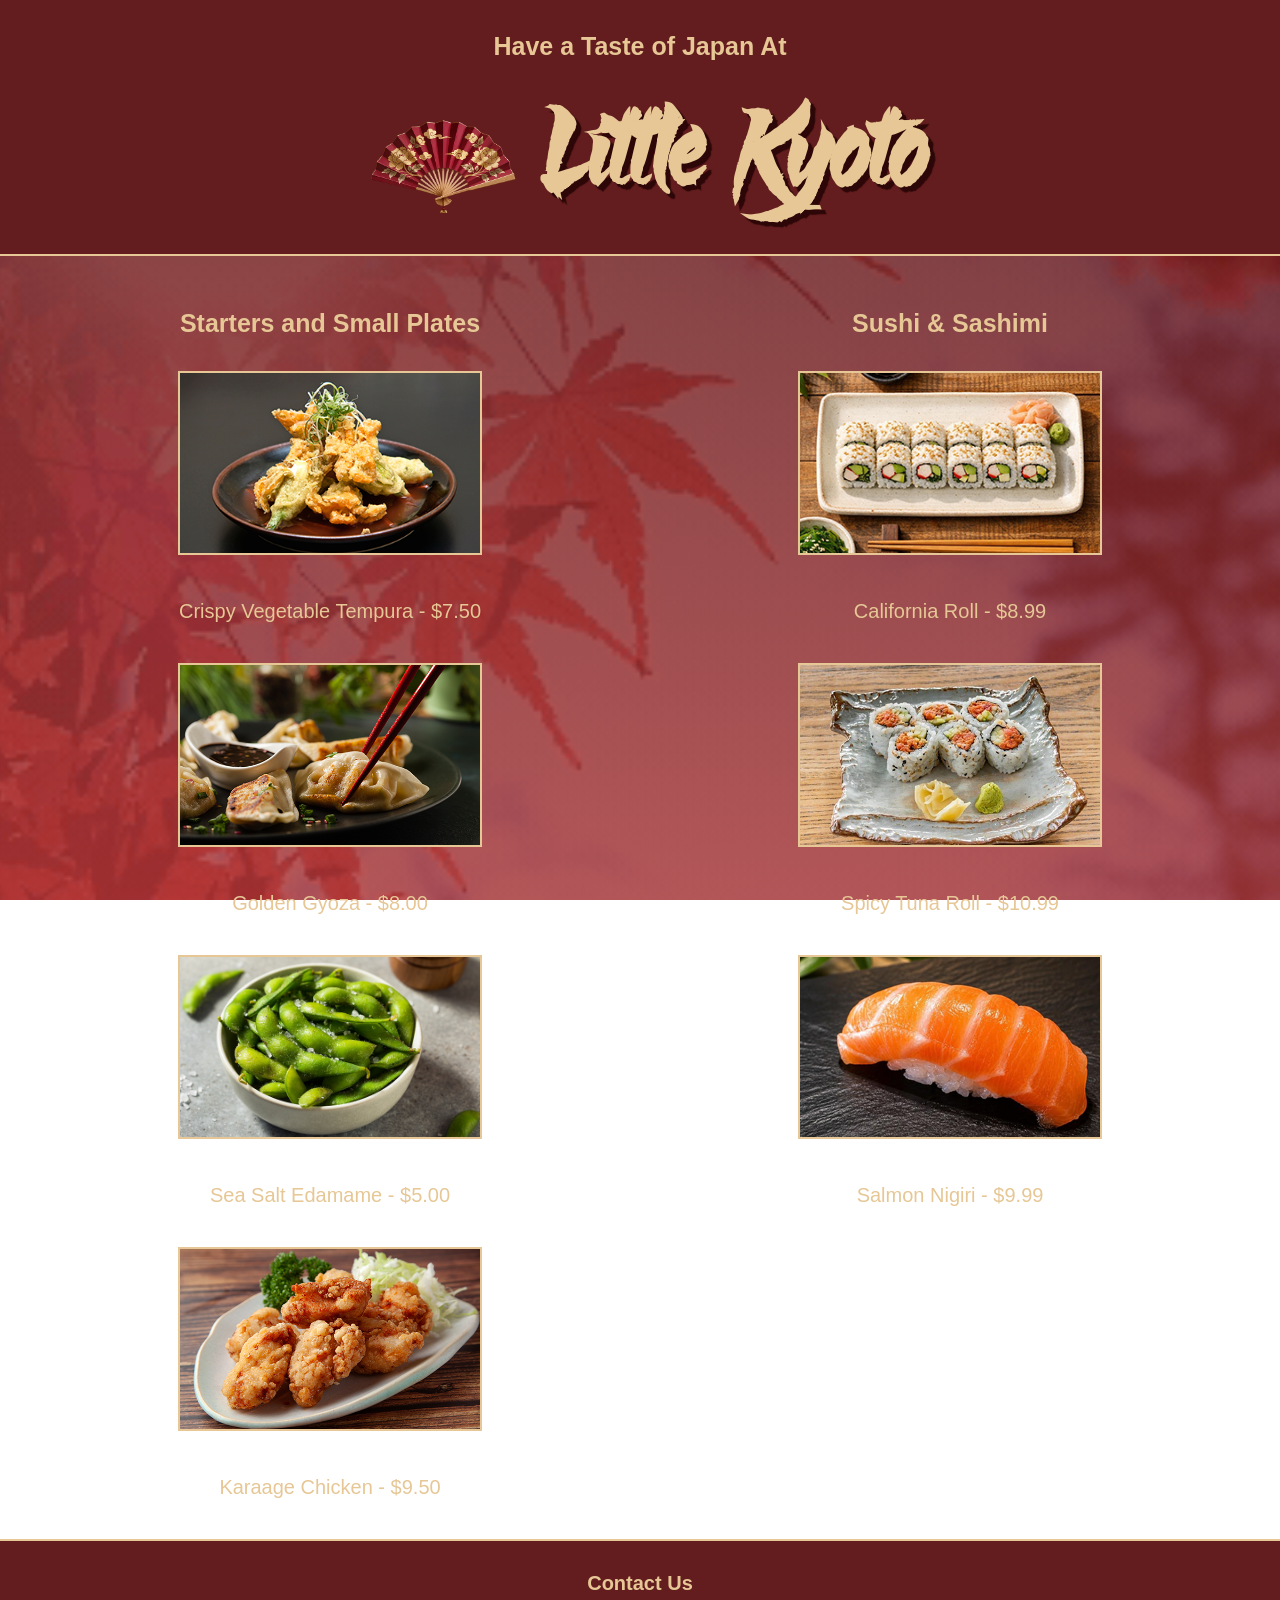
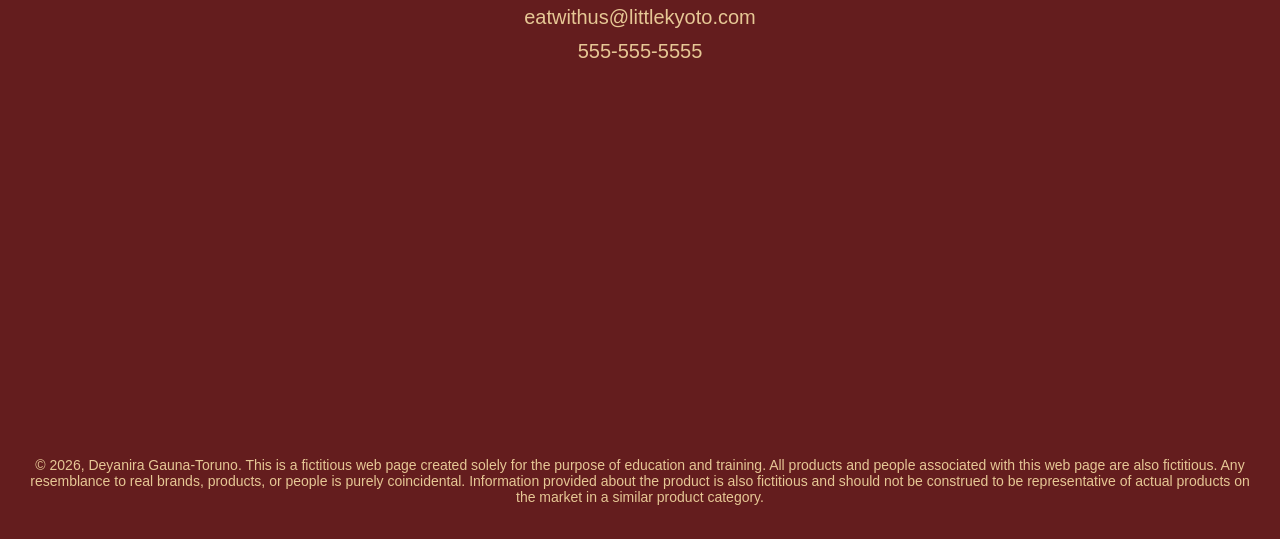
<file: gra1750p6DeyaniraGaunaToruno2026/index.html>
<!doctype html>
<html>
<head>
	<link rel="preconnect" href="https://fonts.googleapis.com">
<link rel="preconnect" href="https://fonts.gstatic.com" crossorigin>
<link href="https://fonts.googleapis.com/css2?family=Bpmf+Zihi+Kai+Std&family=Rock+Salt&display=swap" rel="stylesheet">
<meta charset="utf-8">
<meta name="viewport" content="width=device-width, initial-scale=1.0">
<title>Little Kyoto | Deyanira Gauna Toruno, 2026</title>
<style>
	@font-face{
    font-family: 'hoshiko_satsukiregular';
    src: url('hoshiko_satsuki-webfont.woff2') format('woff2'),
         url('hoshiko_satsuki-webfont.woff') format('woff');
    font-weight: normal;
    font-style: normal;
	}
 .bpmf-zihi-kai-std-regular{
  font-family: "Bpmf Zihi Kai Std", sans-serif;
  font-weight: 400;
  font-style: normal;
}
	
    body{
    margin: 0;
    background-image: linear-gradient(180deg,rgba(88,13,13,0.80),rgba(171,47,47,0.80)),url("japanese-pattern.gif");
    background-size: cover;
    background-position: center;
    background-repeat: no-repeat;
    background-attachment: fixed;
	}
	header{
		text-align: center;
		padding: 30px;
		background-color: rgba(100,29,30,1.00);
		border-bottom: solid 2px rgba(230,199,149,1.00);
	}
	wrapper{
		display:block;
		margin: 0;
		background-color: transparent;
		color: rgba(230,199,149,1.00);
		text-align: center;
	}
	.tempura, .gyoza, .edamame, .chicken, .california, .spicytuna, .salmonnigiri{
    width: 300px;
	max-width: 90%;
    height: 180px;
    object-fit: cover;
    margin: 20px 0;
    border: solid 2px rgba(230,199,149,1.00);
}
	.logo{
    height: 100px;
    width: auto;
    vertical-align: middle;
    margin-bottom: 0;
	}
	h1{
		font-size: 90px;
		font-family: 'hoshiko_satsukiregular';
		color: rgba(230,199,149,1.00);
		text-shadow: 5px 5px 1px rgba(45,7,8,1.00);
		display: inline;
		margin-bottom: 80px;
	}
	h2{
		font-family: "Bpmf Zihi Kai Std", sans-serif;
		font-size: 25px;
		margin-top: 2px;
		color: rgba(230,199,149,1.00);
	}
	h3 {
    font-family: "Bpmf Zihi Kai Std", sans-serif;
    font-size: 25px;
    margin: 30px 0 10px;
    padding: 0;
    line-height: 1.4;
    text-align: center;
	}
    main{
    font-family: "Bpmf Zihi Kai Std", sans-serif;
    font-size: 20px;
    margin: 0;
    padding: 0;
    text-align: center;
	}
	ul{
    list-style-type: none;
    padding: 0;
    margin: 0;
	}
	h4{
    font-family: "Bpmf Zihi Kai Std", sans-serif;
    border-top: solid 2px rgba(230,199,149,1.00);
    padding: 20px;
    margin: 30px 0 10px;
	}
	footer{
		font-family: "Bpmf Zihi Kai Std", sans-serif;
		padding: 20px;
		margin-top: -20px;
		font-size: 14px;
		background-color: rgba(100,29,30,1.00);
	}
    .contact, .email, .phone {
    font-size: 20px;
    padding: 5px 0;
    margin: 0;
    line-height: 1.2;
	background-color: rgba(100,29,30,1.00);
	}
	.contact{
		padding-top: 30px;
	}
	.map{
    padding-top: 10px;
    padding-bottom: 10px;
	background-color: rgba(100,29,30,1.00);
	}
    .map iframe{
    width: 80%;
    max-width: 350px;
    height: 350px;
    border: solid 2px rgba(230,199,149,1.00);
	}
	.menu-container{
    display: flex;
    flex-direction: row;
    justify-content: center;
    align-items: flex-start;
    gap: 40px;
    max-width: 1200px;
    margin: 0 auto;
    padding: 20px;
	}
	.menu-section{
    flex: 1;
    min-width: 0;
	}
	@media screen and (max-width: 768px){
    .menu-container{
        flex-direction: column;
        align-items: center;
        gap: 20px;
		}

    .menu-section{
        width: 100%;
		}
		h1{
			font-size: 60px;
		}
		h2{
			font-size: 25px;
		}
		h3{
			font-size: 20px;
		}
		.tempura, .gyoza, .edamame, .chicken, .california, .spicytuna, .salmonnigiri{
			width: 160px;
			height: 120px;
			margin: 15px 0;
		}
		main{
			font-size: 15px;
		}
		footer, .contact, .email, .phone{
			font-size: 15px;
		}
		.map iframe{
			width: 90%;
			max-width: 280px;
			height: 250px;
		}
		.logo{
			height: 70px;
		}
	}
	</style>
	</head>

<body>
	
	<header>
		<h2>Have a Taste of Japan At</h2>
		<img src="logo.png" class="logo"/>
		<h1>Little Kyoto</h1>
	</header>
	<wrapper>
	<main>
	<div class="menu-container">
	<section class="menu-section">
		<h3>Starters and Small Plates</h3>
	<ul>
    <li>
        <img src="vegetable-tempura.png" class="tempura"/>
        <p>Crispy Vegetable Tempura - $7.50</p>
    </li>
    <li>
        <img src="golden-gyoza.png" class="gyoza"/>
        <p>Golden Gyoza - $8.00</p>
    </li>
    <li>
        <img src="salted-edamame.png" class="edamame"/>
        <p>Sea Salt Edamame - $5.00</p>
    </li>
    <li>
        <img src="karaage-chicken.png" class="chicken"/>
        <p>Karaage Chicken - $9.50</p>
	</li>
	</ul>
	</section>
	<section class="menu-section">
		<h3>Sushi &amp; Sashimi</h3>
	<ul>
	<li>
		<img src="california-roll.png" class="california"/>
		<p>California Roll - $8.99</p>
	</li>
	<li>
		<img src="spicy-tuna-roll.png" class="spicytuna"/>
		<p>Spicy Tuna Roll - $10.99</p>
	</li>
	<li>
		<img src="salmon-nigiri.png" class="salmonnigiri"/>
		<p>Salmon Nigiri - $9.99</p>
	</li>
    </ul>
	</section>
	</div>
		<h4 class="contact">Contact Us</h4>
		<ul>
		<li class="email">eatwithus@littlekyoto.com</li>
		<li class="phone">555-555-5555</li>
		<li class="map">
			<iframe src="https://www.google.com/maps/embed?pb=!1m18!1m12!1m3!1d224.69202674768547!2d-80.34895355344625!3d25.70202587569985!2m3!1f0!2f0!3f0!3m2!1i1024!2i768!4f13.1!3m3!1m2!1s0x88d9c716e459f015%3A0xfc693acf2d6dd161!2sSushi%20Sake%20Sunset!5e0!3m2!1sen!2sus!4v1794938821342!5m2!1sen!2sus" 
			width="400" 
			height="300" 
			style="border:0;" 
			allowfullscreen="" 
			loading="lazy" 
			referrerpolicy="strict-origin-when-cross-origin"></iframe>
        </li>
		</ul>
		</main>
		<footer><p>&copy; 2026, Deyanira Gauna-Toruno. This is a fictitious web page created solely for the purpose of education and training. All products and people associated with this web page are also fictitious. Any resemblance to real brands, products, or people is purely coincidental. Information provided about the product is also fictitious and should not be construed to be representative of actual products on the market in a similar product category.</p></footer>
	</wrapper>
</body>
</html>
</file>
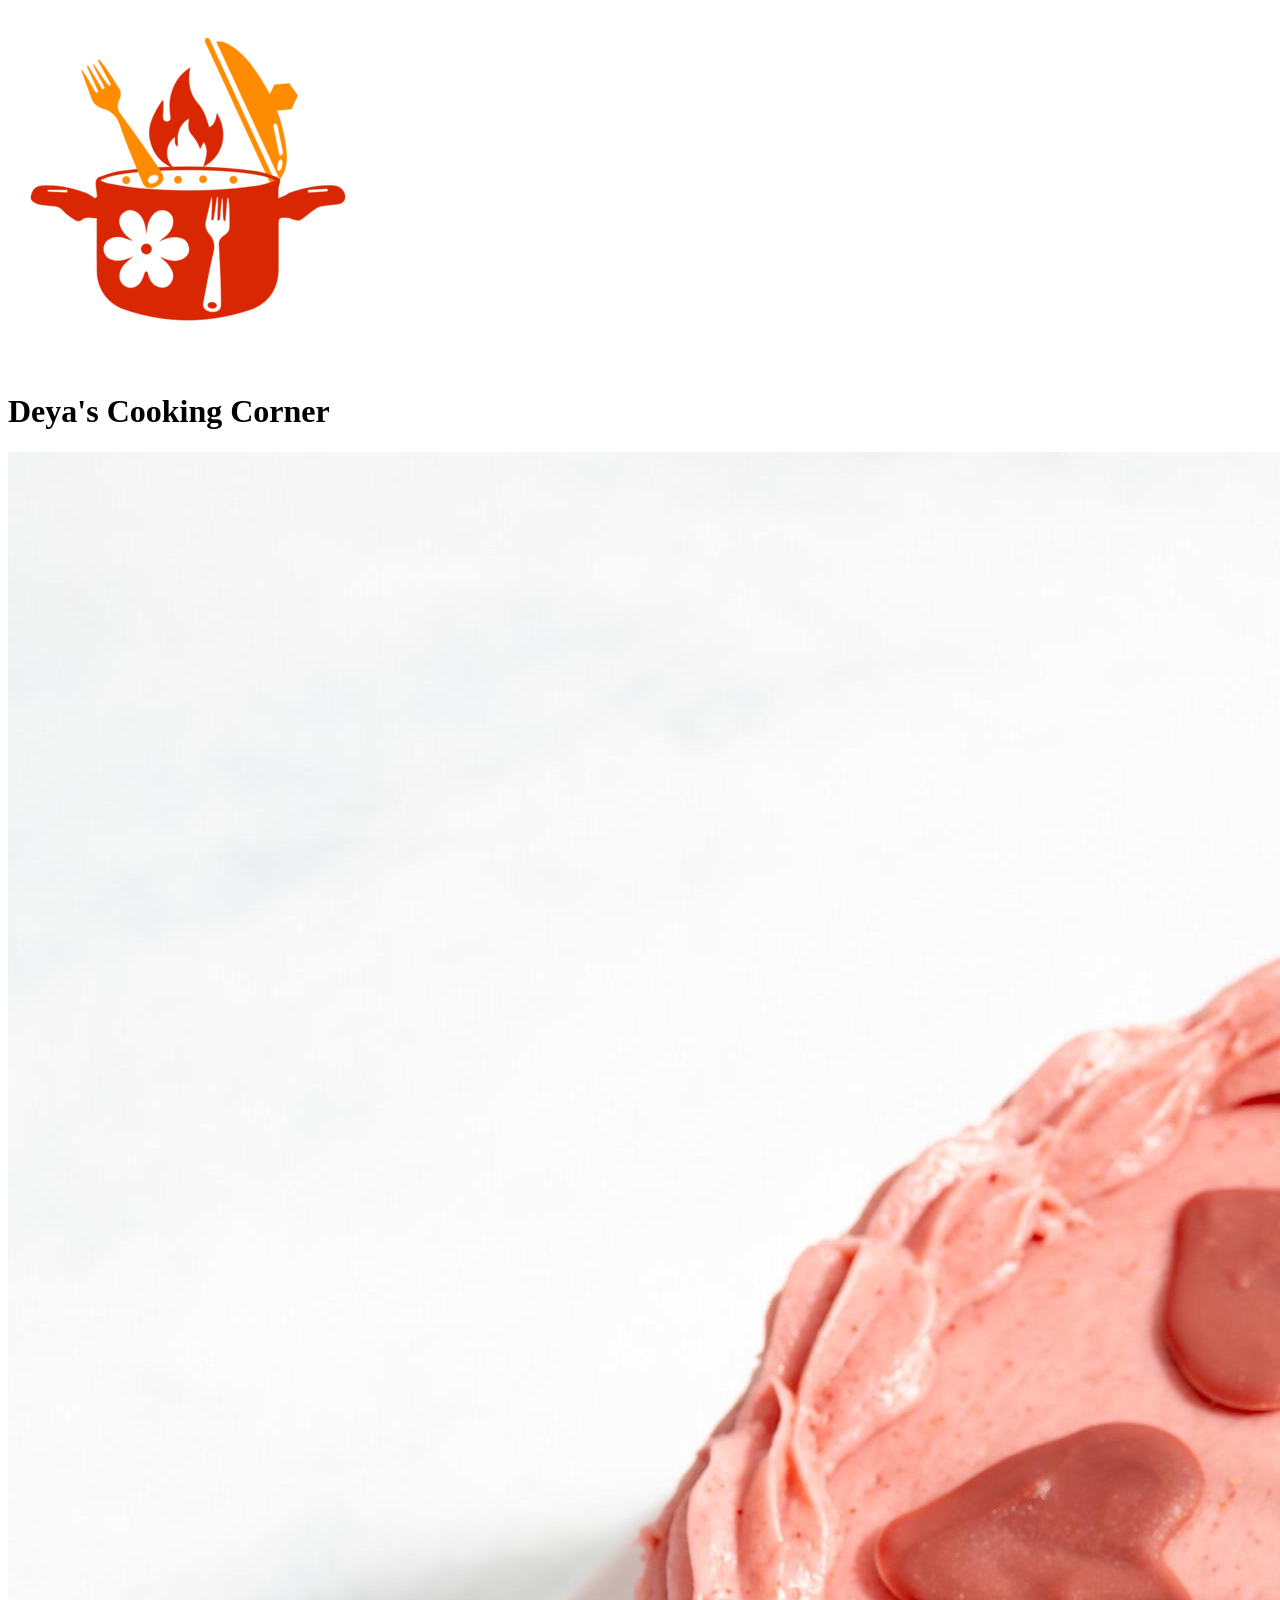
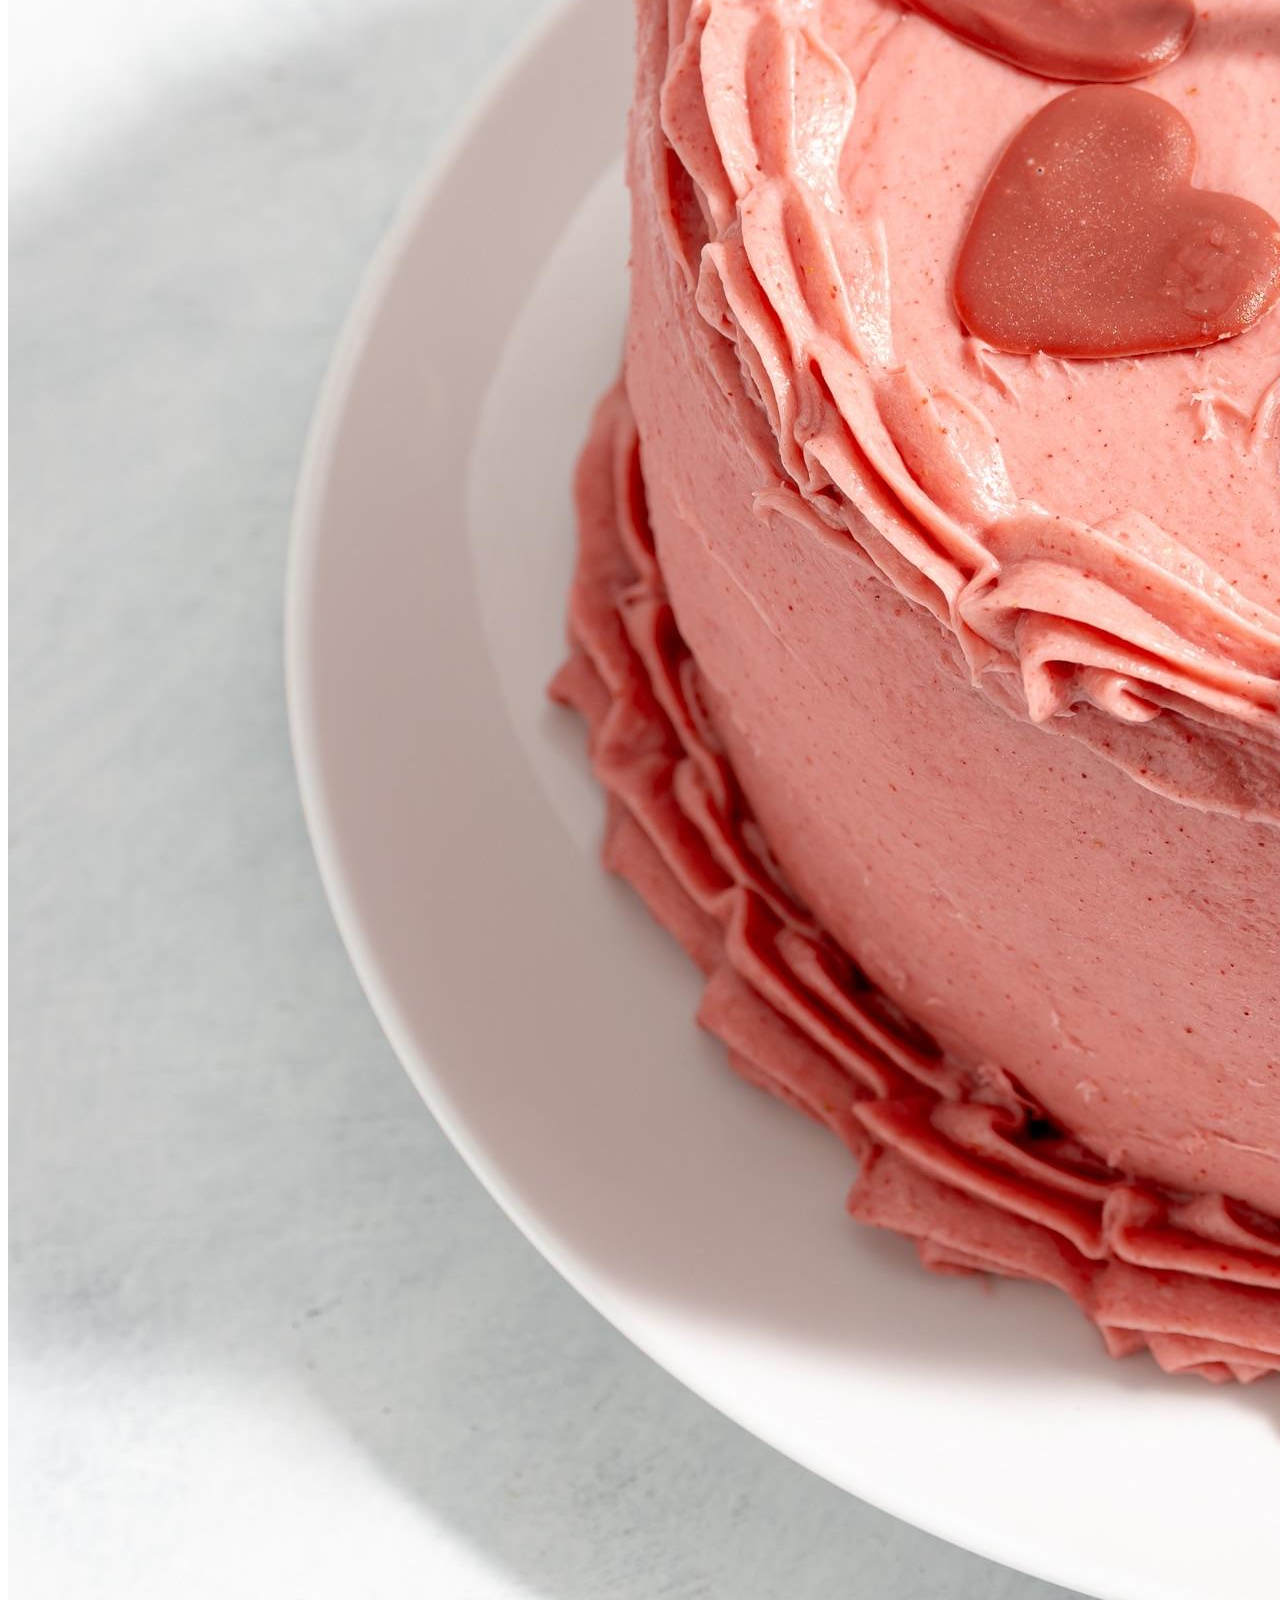
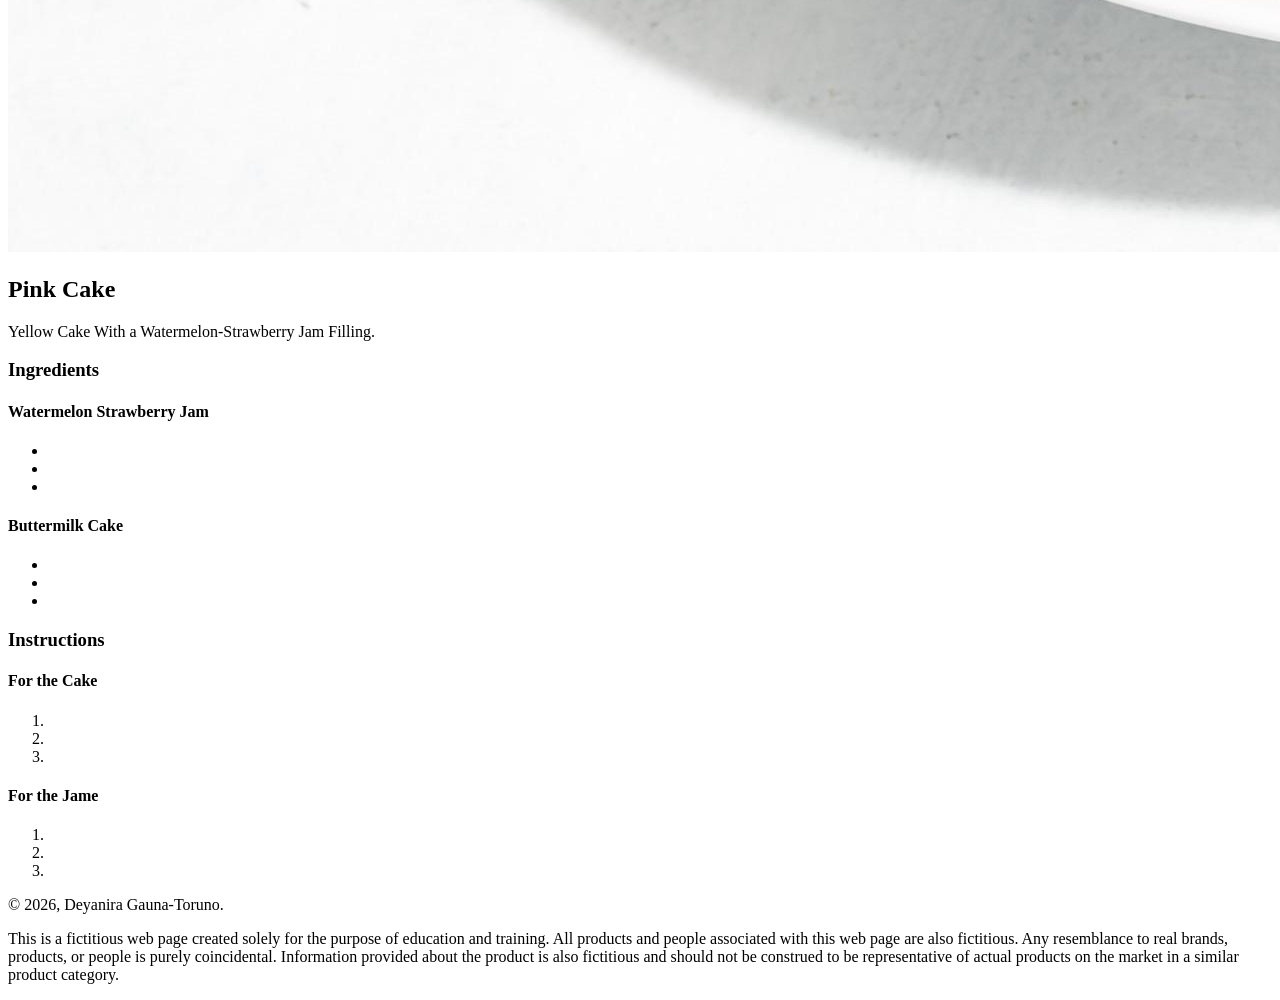
<file: test/gra1750p2DeyaniraGaunaToruno2026/index.html>
<!doctype html>
<html>
<head>
<meta charset="utf-8">
<title>Pink Cake | Deyanira Gauna Toruno, 2026</title>
</head>

<body>
	<wrapper>
		<header>
			<img src="cookinglogo.png" class="logo" />
			<h1>Deya's Cooking Corner</h1>
		</header>
		
		<main>
			<img src="Pink Cake.jpg" class="banner" />
			<h2>Pink Cake</h2>
			<p>Yellow Cake With a Watermelon-Strawberry Jam Filling.</p>
			<section>
			<h3>Ingredients</h3>
				<h4>Watermelon Strawberry Jam</h4>
				<ul>
					<li></li>
					<li></li>
					<li></li>
				</ul>
				<h4>Buttermilk Cake</h4>
				<ul>
					<li></li>
					<li></li>
					<li></li>
				</ul>	
			</section>
			<section>
			<h3>Instructions</h3>
				<h4>For the Cake</h4>
				<ol>
					<li></li>
					<li></li>
					<li></li>
				</ol>
				<h4>For the Jame</h4>
				<ol>
					<li></li>
					<li></li>
					<li></li>
				</ol>
			</section>
		</main>
		
		<footer>
			<p>© 2026, Deyanira Gauna-Toruno.</p>
<p>This is a fictitious web page created solely for the purpose of education and training. All products and people associated with this web page are also fictitious. Any resemblance to real brands, products, or people is purely coincidental. Information provided about the product is also fictitious and should not be construed to be representative of actual products on the market in a similar product category.</p>
		</footer>
	</wrapper>
</body>
</html>
</file>
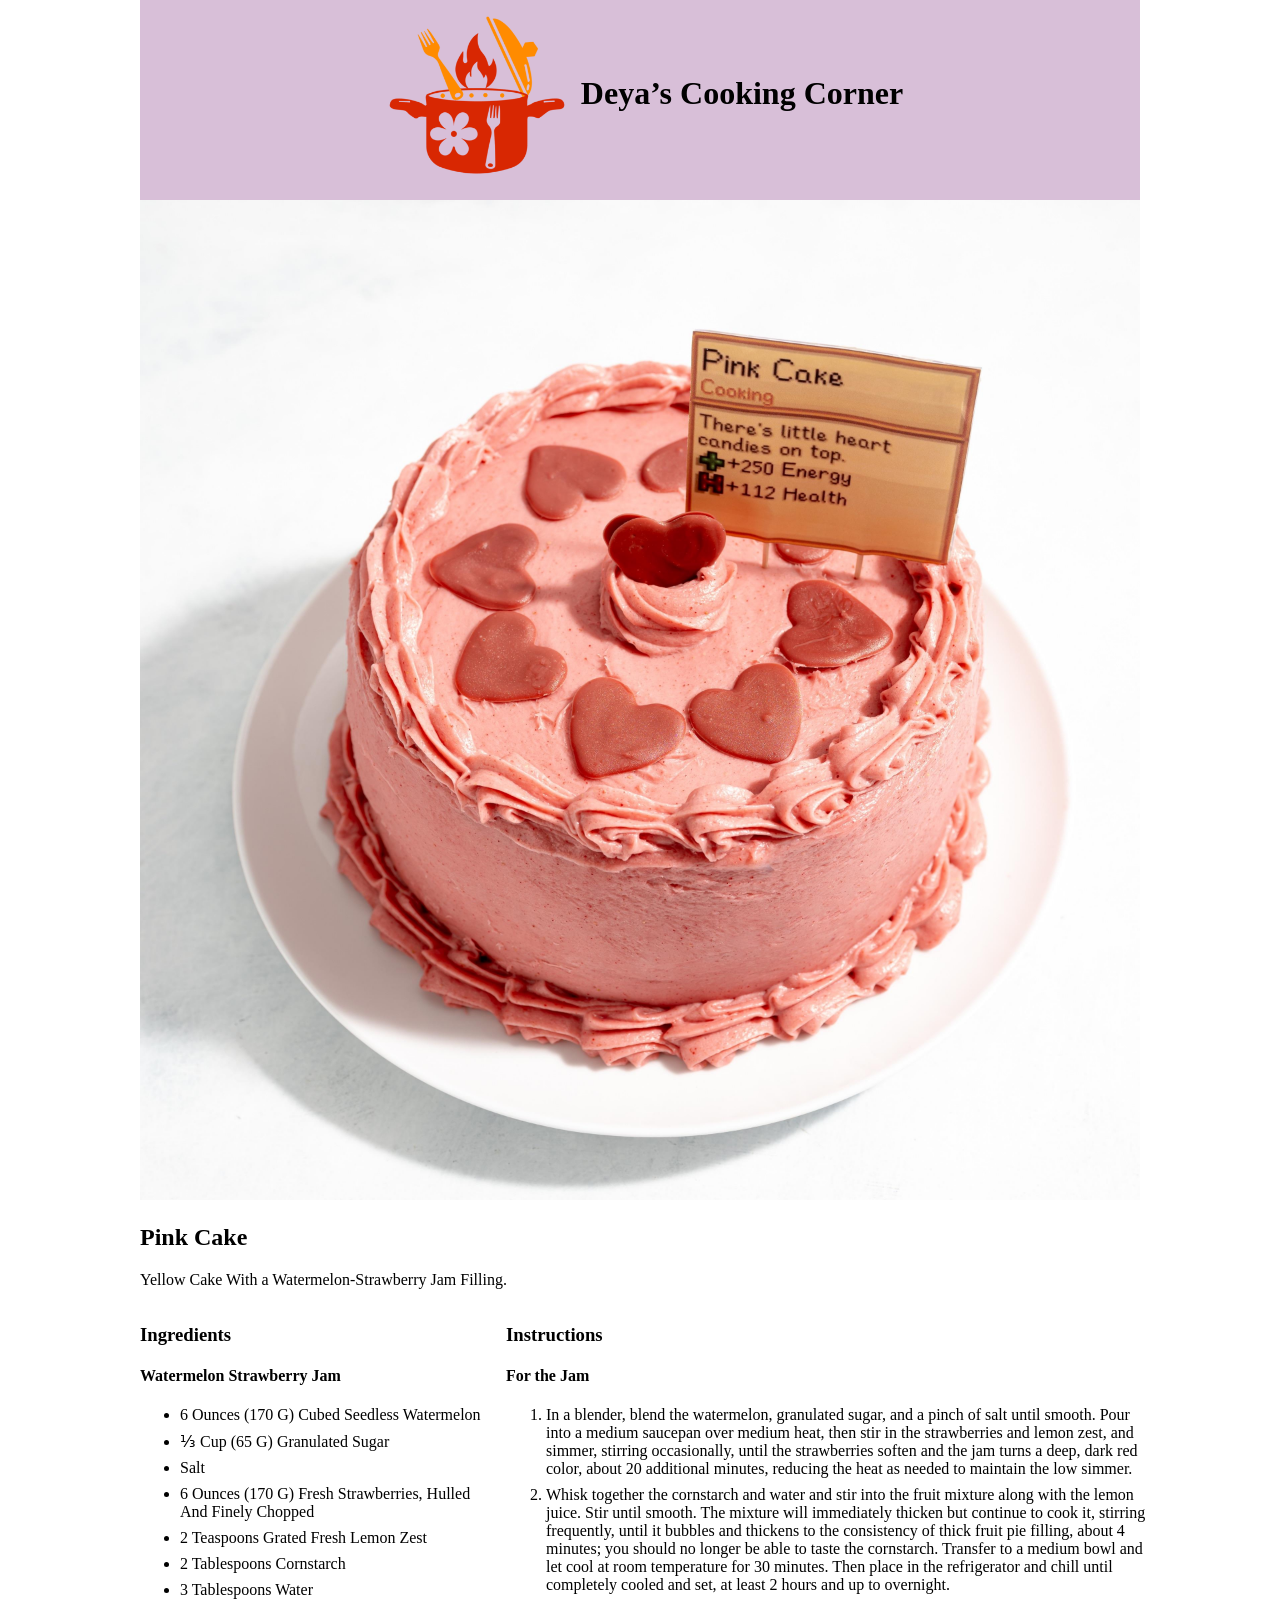
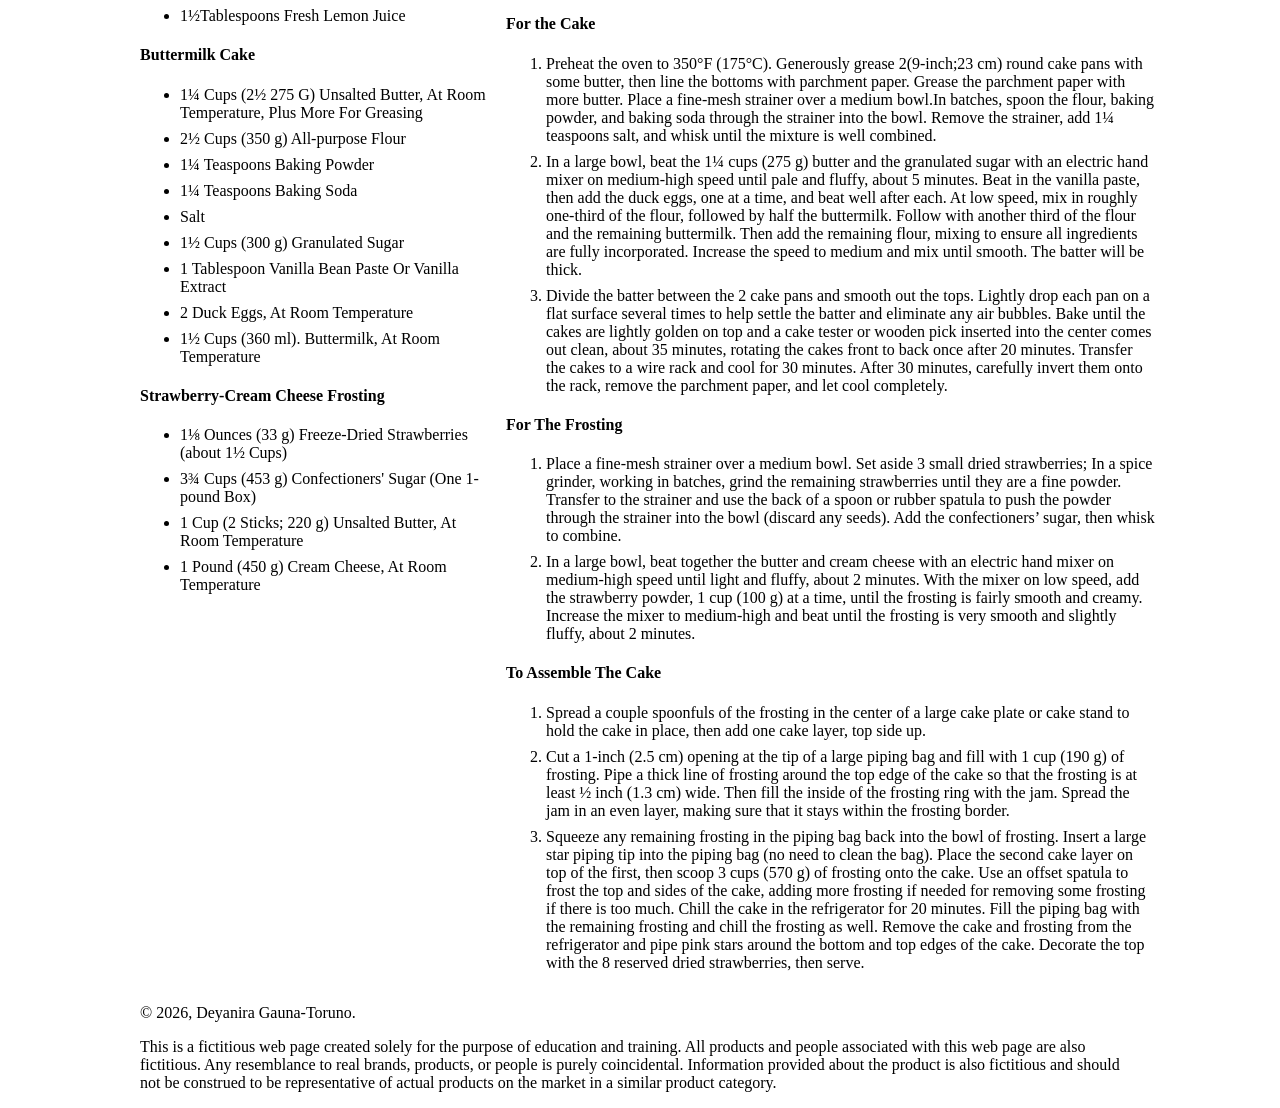
<file: gra1750p2DeyaniraGaunaToruno2026/gra1750p3DeyaniraGaunaToruno2026/gra1750p3DeyaniraGaunaToruno2026/index.html>
<!doctype html>
<html>
<head>
<meta charset="utf-8">
<title>Pink Cake | Deyanira Gauna Toruno, 2026</title>
	<style>
		body{
			margin: 0;
		}
		wrapper{
			width: 1000px;
			display: block;
			margin: auto;
		}
		h1{
			display: inline;
		}
		.logo{
			vertical-align: middle;
			width: 200px;
		}
		header{
			text-align: center;
			background-color: thistle;
		}
		.banner{
			width: 100%;
		}
		.container{
			display:grid;
			grid-template-columns: 35% 65%;
			gap: 16px;
		}
		li{
			margin-bottom: 8px;
		}
	</style>
</head>

<body>
	<wrapper>
		<header>
			<img src="../../../gra1750p2DeyaniraGaunaToruno2026-final/cookinglogo.png" class="logo" />
			<h1>Deya&rsquo;s Cooking Corner</h1>
		</header>
		
		<main>
			<img src="../../../gra1750p2DeyaniraGaunaToruno2026-final/Pink Cake.jpg" class="banner" />
			<h2>Pink Cake</h2>
			<p>Yellow Cake With a Watermelon-Strawberry Jam Filling.</p>
			<div class="container">
			<section>
			<h3>Ingredients</h3>
				<h4>Watermelon Strawberry Jam</h4>
				<ul>
					<li>6 Ounces (170 G) Cubed Seedless Watermelon</li>
					<li>&frac13; Cup (65 G) Granulated Sugar</li>
					<li>Salt</li>
					<li>6 Ounces (170 G) Fresh Strawberries, Hulled And Finely Chopped</li>
					<li>2 Teaspoons Grated Fresh Lemon Zest</li>
					<li>2 Tablespoons Cornstarch</li>
					<li>3 Tablespoons Water</li>
					<li>1&frac12;Tablespoons Fresh Lemon Juice</li>
				</ul>
				<h4>Buttermilk Cake</h4>
				<ul>
					<li>1&frac14; Cups (2&frac12; 275 G) Unsalted Butter, At Room Temperature, Plus More For Greasing</li>
					<li>2&frac12; Cups (350 g) All-purpose Flour</li>
					<li>1&frac14; Teaspoons Baking Powder</li>
					<li>1&frac14; Teaspoons Baking Soda</li>
					<li>Salt</li>
					<li>1&frac12; Cups (300 g) Granulated Sugar</li>
					<li>1 Tablespoon Vanilla Bean Paste Or Vanilla Extract</li>
					<li>2 Duck Eggs, At Room Temperature</li>
					<li>1&frac12; Cups (360 ml). Buttermilk, At Room Temperature</li>
				</ul>
				<h4>Strawberry-Cream Cheese Frosting</h4>
				<ul>
					<li>1&frac18; Ounces (33 g) Freeze-Dried Strawberries (about 1&frac12; Cups)</li>
					<li>3&frac34; Cups (453 g) Confectioners' Sugar (One 1-pound Box)</li>
					<li>1 Cup (2 Sticks; 220 g) Unsalted Butter, At Room Temperature</li>
					<li>1 Pound (450 g) Cream Cheese, At Room Temperature</li>
				</ul>
			</section>
			<section>
			<h3>Instructions</h3>
				
				<h4>For the Jam</h4>
				<ol>
					<li>In a blender, blend the watermelon, granulated sugar, and a pinch of salt until smooth. Pour into a medium saucepan over medium heat, then stir in the strawberries and lemon zest, and simmer, stirring occasionally, until the strawberries soften and the jam turns a deep, dark red color, about 20 additional minutes, reducing the heat as needed to maintain the low simmer.</li>
					<li>Whisk together the cornstarch and water and stir into the fruit mixture along with the lemon juice. Stir until smooth. The mixture will immediately thicken but continue to cook it, stirring frequently, until it bubbles and thickens to the consistency of thick fruit pie filling, about 4 minutes; you should no longer be able to taste the cornstarch. Transfer to a medium bowl and let cool at room temperature for 30 minutes. Then place in the refrigerator and chill until completely cooled and set, at least 2 hours and up to overnight.</li>
				</ol>
				<h4>For the Cake</h4>
				<ol>
					<li>Preheat the oven to 350&deg;F (175&deg;C). Generously grease 2(9-inch;23 cm) round cake pans with some butter, then line the bottoms with parchment paper. Grease the parchment paper with more butter. Place a fine-mesh strainer over a medium bowl.In batches, spoon the flour, baking powder, and baking soda through the strainer into the bowl. Remove the strainer, add 1&frac14; teaspoons salt, and whisk until the mixture is well combined.</li>
					<li>In a large bowl, beat the 1&frac14; cups (275 g) butter and the granulated sugar with an electric hand mixer on medium-high speed until pale and fluffy, about 5 minutes. Beat in the vanilla paste, then add the duck eggs, one at a time, and beat well after each. At low speed, mix in roughly one-third of the flour, followed by half the buttermilk. Follow with another third of the flour and the remaining buttermilk. Then add the remaining flour, mixing to ensure all ingredients are fully incorporated. Increase the speed to medium and mix until smooth. The batter will be thick.</li>
					<li>Divide the batter between the 2 cake pans and smooth out the tops. Lightly drop each pan on a flat surface several times to help settle the batter and eliminate any air bubbles. Bake until the cakes are lightly golden on top and a cake tester or wooden pick inserted into the center comes out clean, about 35 minutes, rotating the cakes front to back once after 20 minutes. Transfer the cakes to a wire rack and cool for 30 minutes. After 30 minutes, carefully invert them onto the rack, remove the parchment paper, and let cool completely.</li>
				</ol>
				<h4>For The Frosting</h4>
				<ol>
					<li>Place a fine-mesh strainer over a medium bowl. Set aside 3 small dried strawberries; In a spice grinder, working in batches, grind the remaining strawberries until they are a fine powder. Transfer to the strainer and use the back of a spoon or rubber spatula to push the powder through the strainer into the bowl (discard any seeds). Add the confectioners&rsquo; sugar, then whisk to combine.</li>
					<li>In a large bowl, beat together the butter and cream cheese with an electric hand mixer on medium-high speed until light and fluffy, about 2 minutes. With the mixer on low speed, add the strawberry powder, 1 cup (100 g) at a time, until the frosting is fairly smooth and creamy. Increase the mixer to medium-high and beat until the frosting is very smooth and slightly fluffy, about 2 minutes.</li>
				</ol>
				<h4>To Assemble The Cake</h4>
				<ol>
					<li>Spread a couple spoonfuls of the frosting in the center of a large cake plate or cake stand to hold the cake in place, then add one cake layer, top side up.</li>
					<li>Cut a 1-inch (2.5 cm) opening at the tip of a large piping bag and fill with 1 cup (190 g) of frosting. Pipe a thick line of frosting around the top edge of the cake so that the frosting is at least &frac12; inch (1.3 cm) wide. Then fill the inside of the frosting ring with the jam. Spread the jam in an even layer, making sure that it stays within the frosting border.</li>
					<li>Squeeze any remaining frosting in the piping bag back into the bowl of frosting. Insert a large star piping tip into the piping bag (no need to clean the bag). Place the second cake layer on top of the first, then scoop 3 cups (570 g) of frosting onto the cake. Use an offset spatula to frost the top and sides of the cake, adding more frosting if needed for removing some frosting if there is too much. Chill the cake in the refrigerator for 20 minutes. Fill the piping bag with the remaining frosting and chill the frosting as well. Remove the cake and frosting from the refrigerator and pipe pink stars around the bottom and top edges of the cake. Decorate the top with the 8 reserved dried strawberries, then serve.</li>
				</ol>
			</section>
			</div>
		</main>
		
		<footer>
			<p>&copy; 2026, Deyanira Gauna-Toruno.</p>
<p>This is a fictitious web page created solely for the purpose of education and training. All products and people associated with this web page are also fictitious. Any resemblance to real brands, products, or people is purely coincidental. Information provided about the product is also fictitious and should not be construed to be representative of actual products on the market in a similar product category.</p>
		</footer>
	</wrapper>
</body>
</html>
</file>
